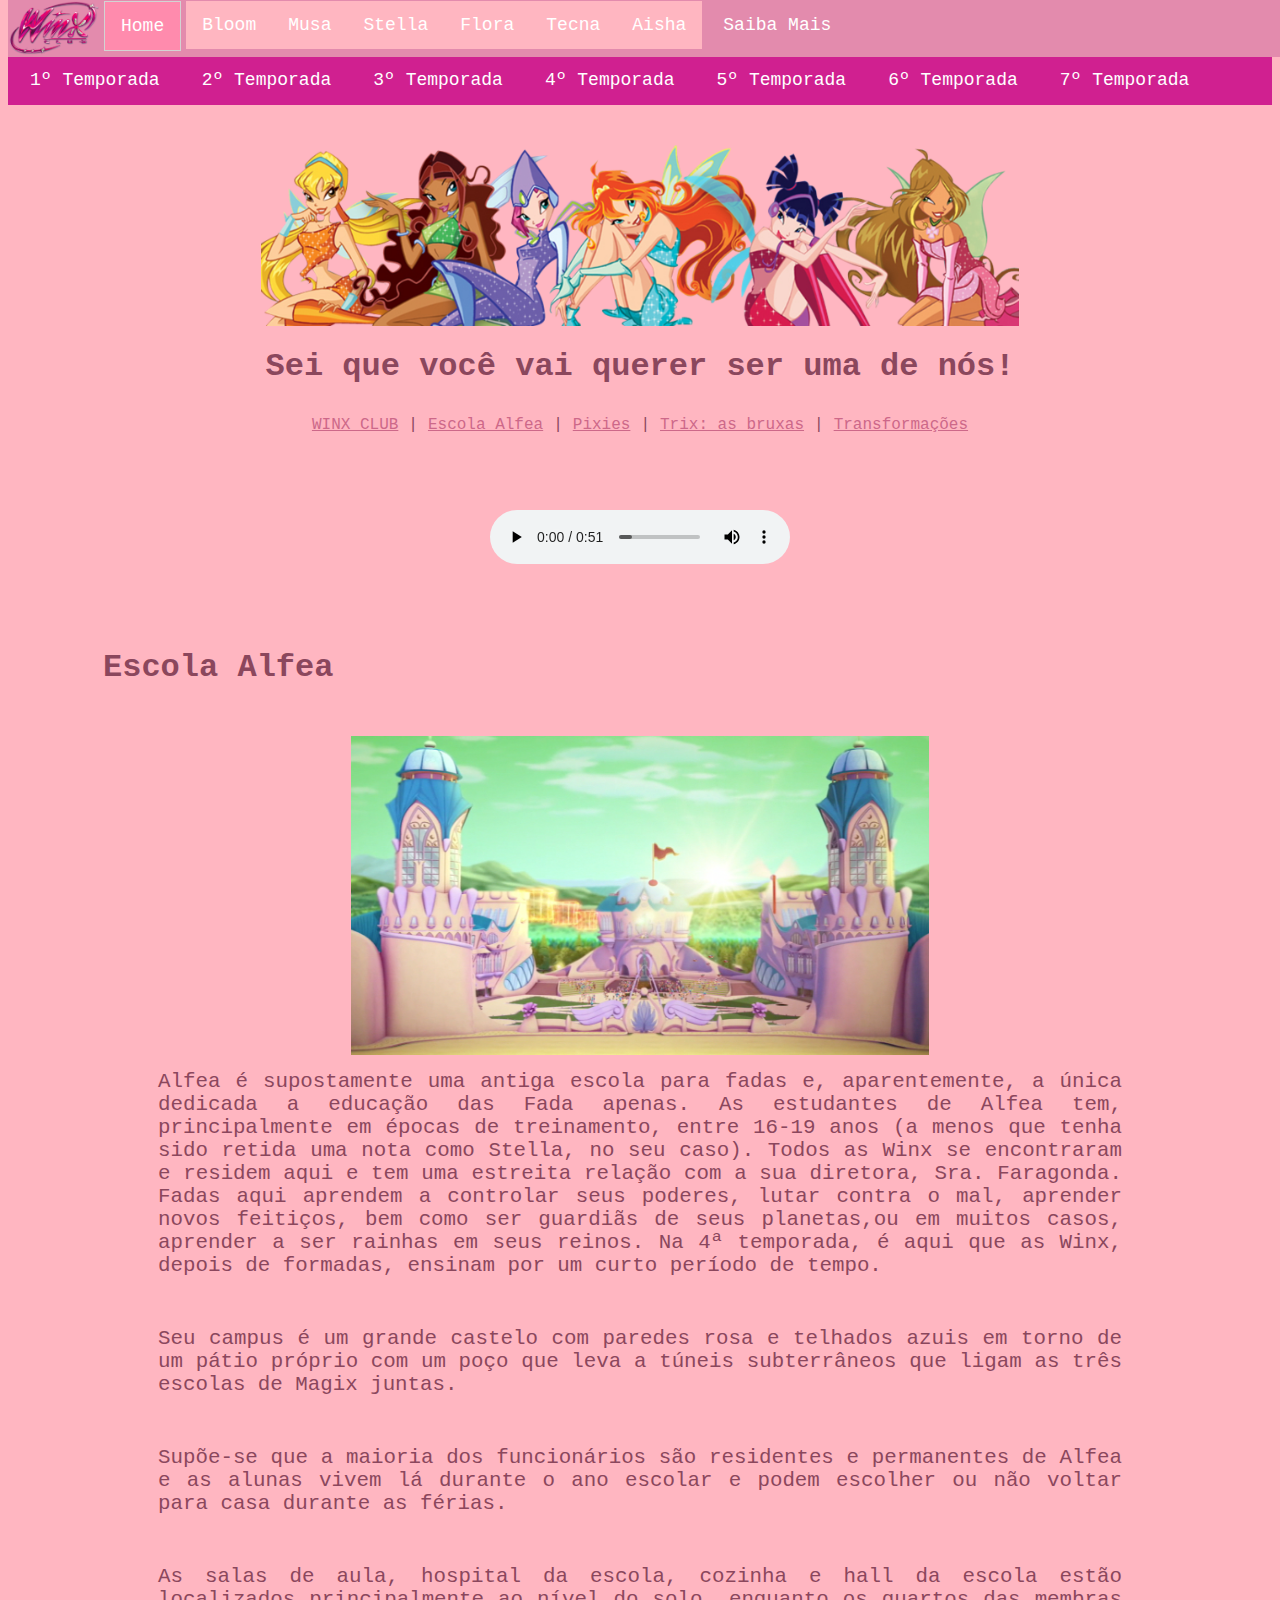
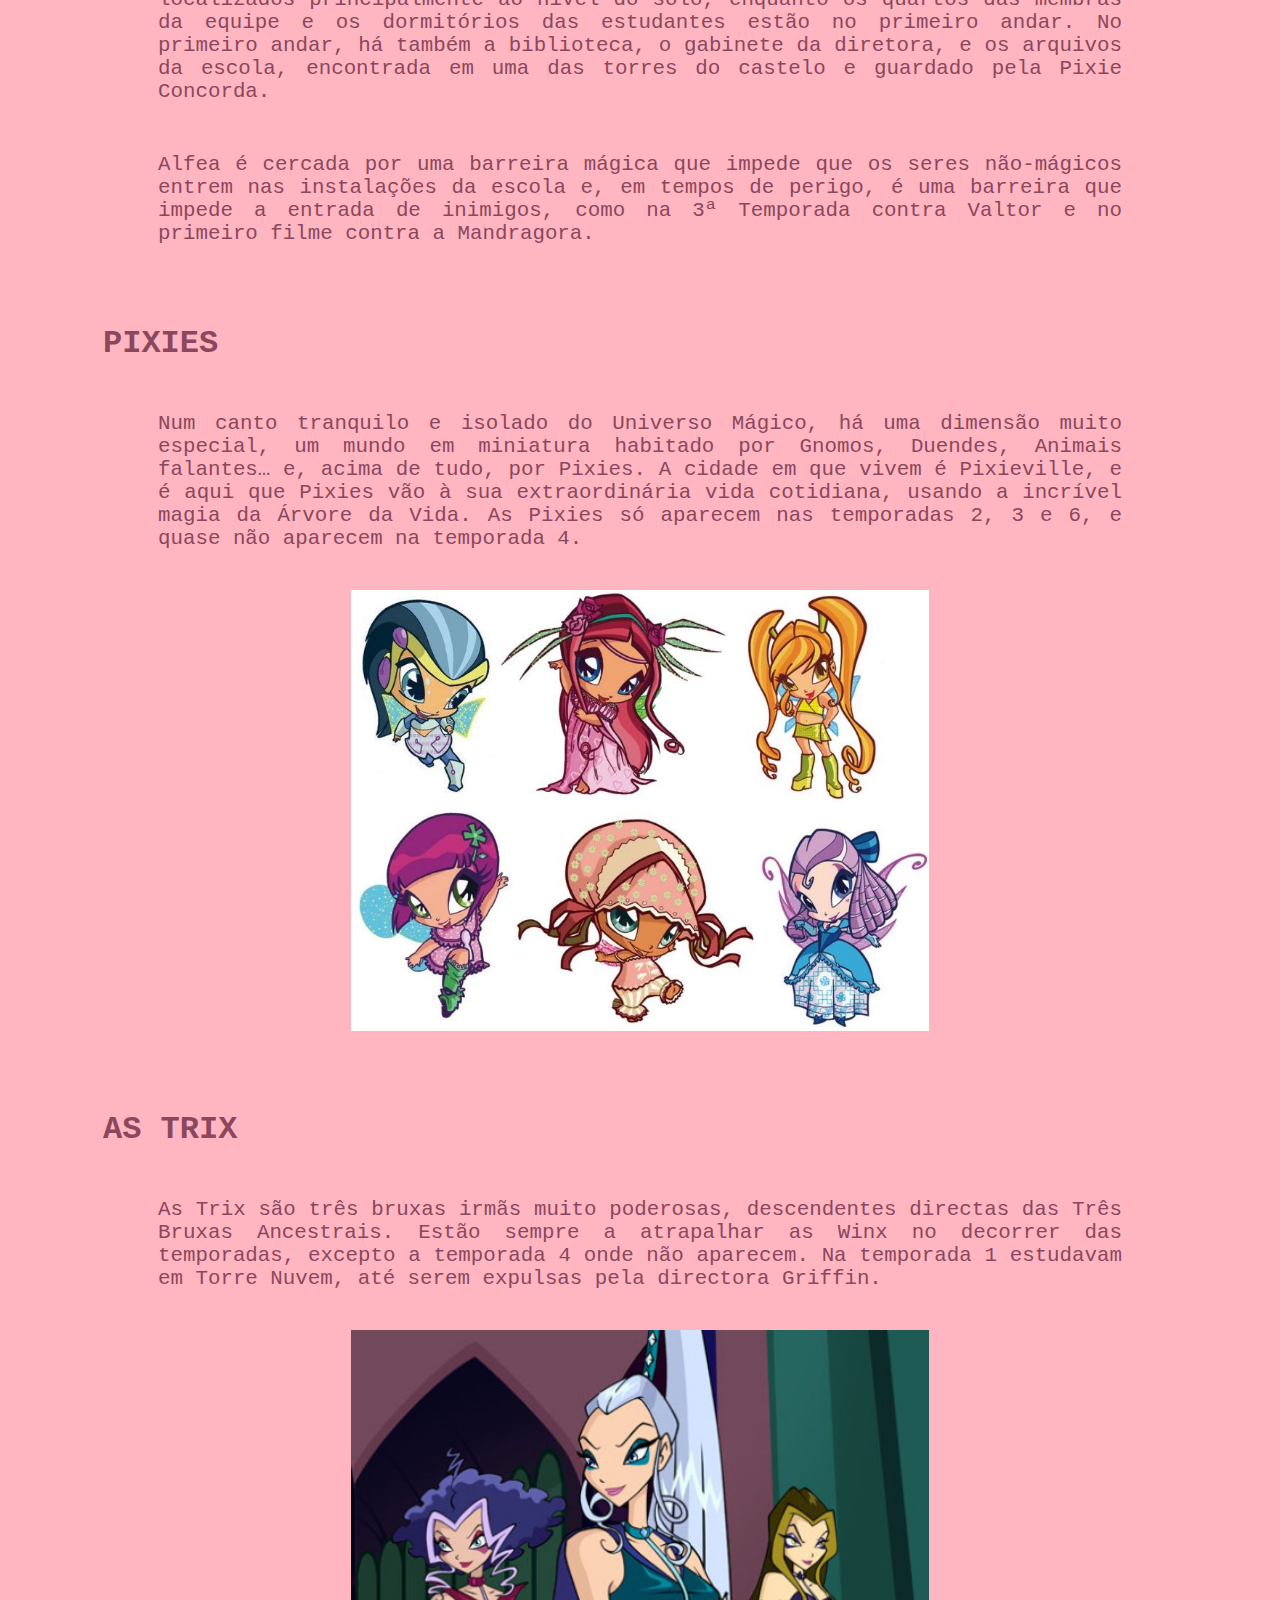
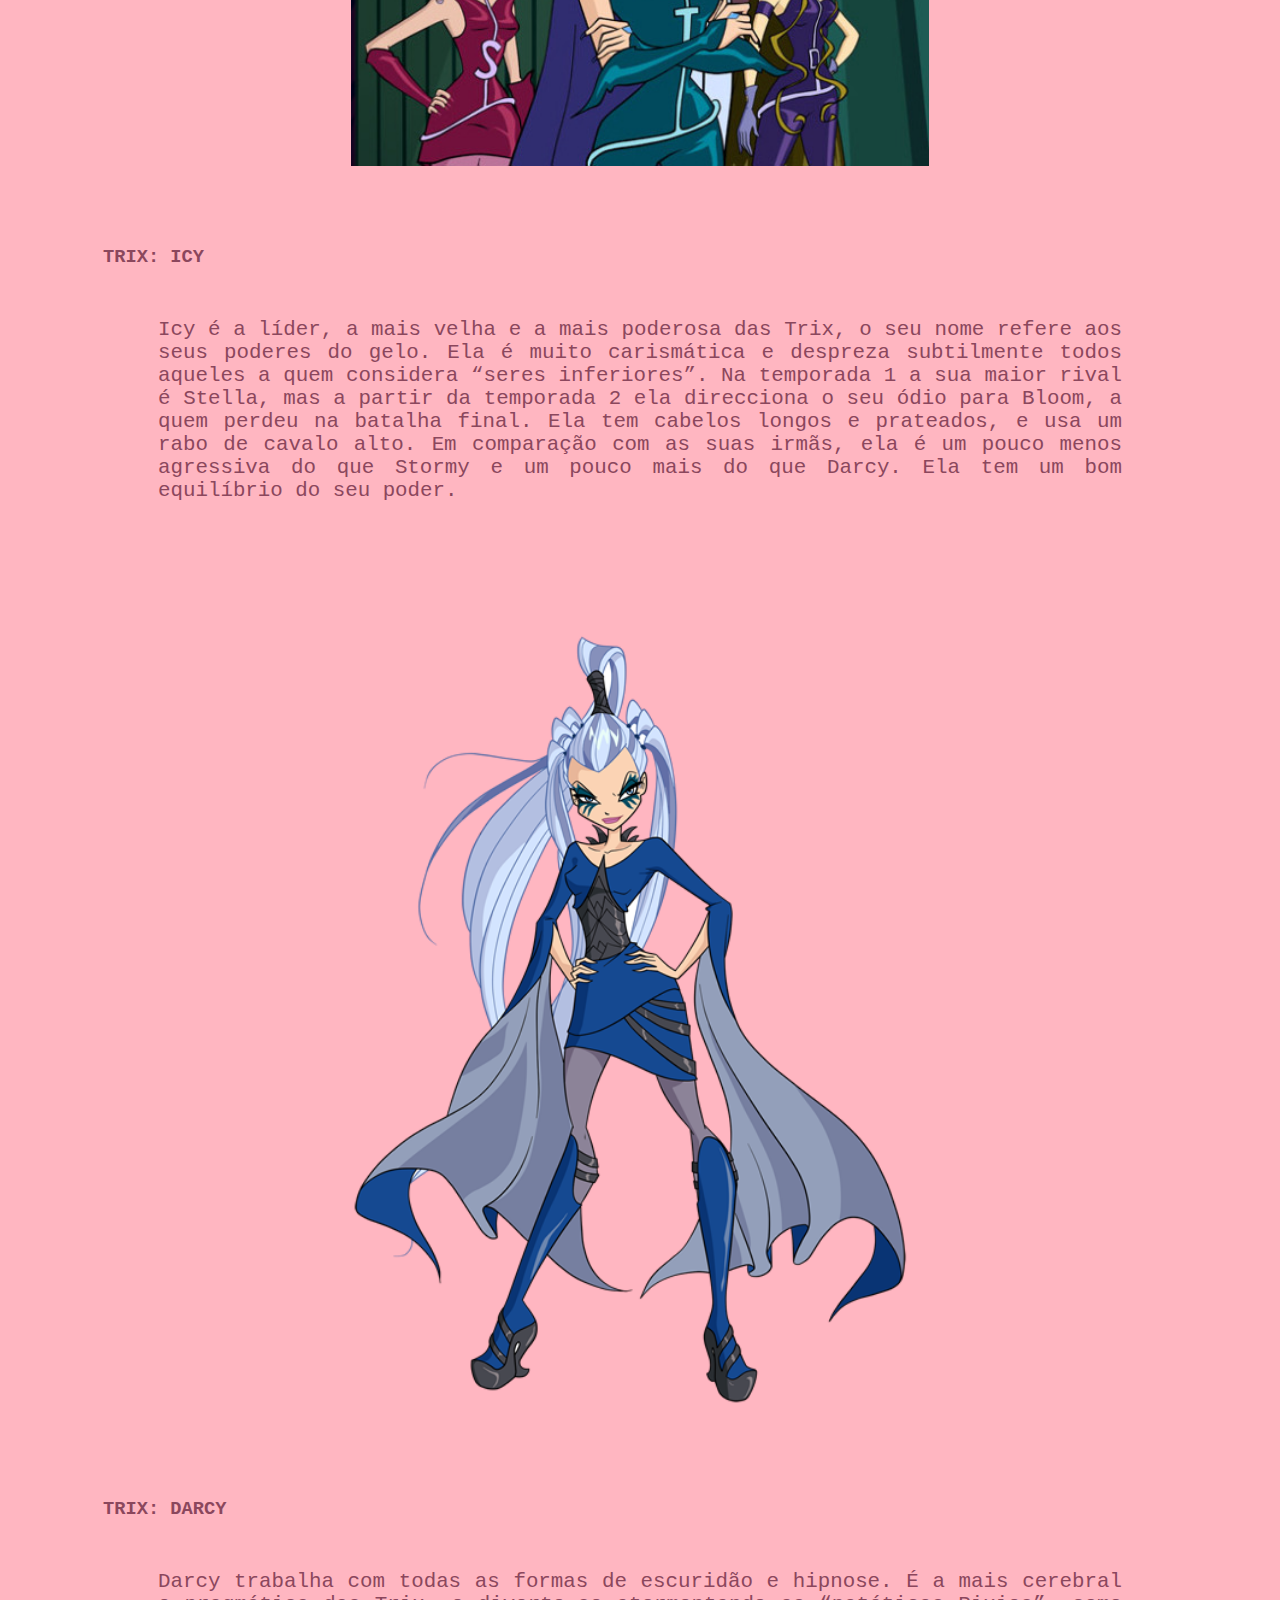
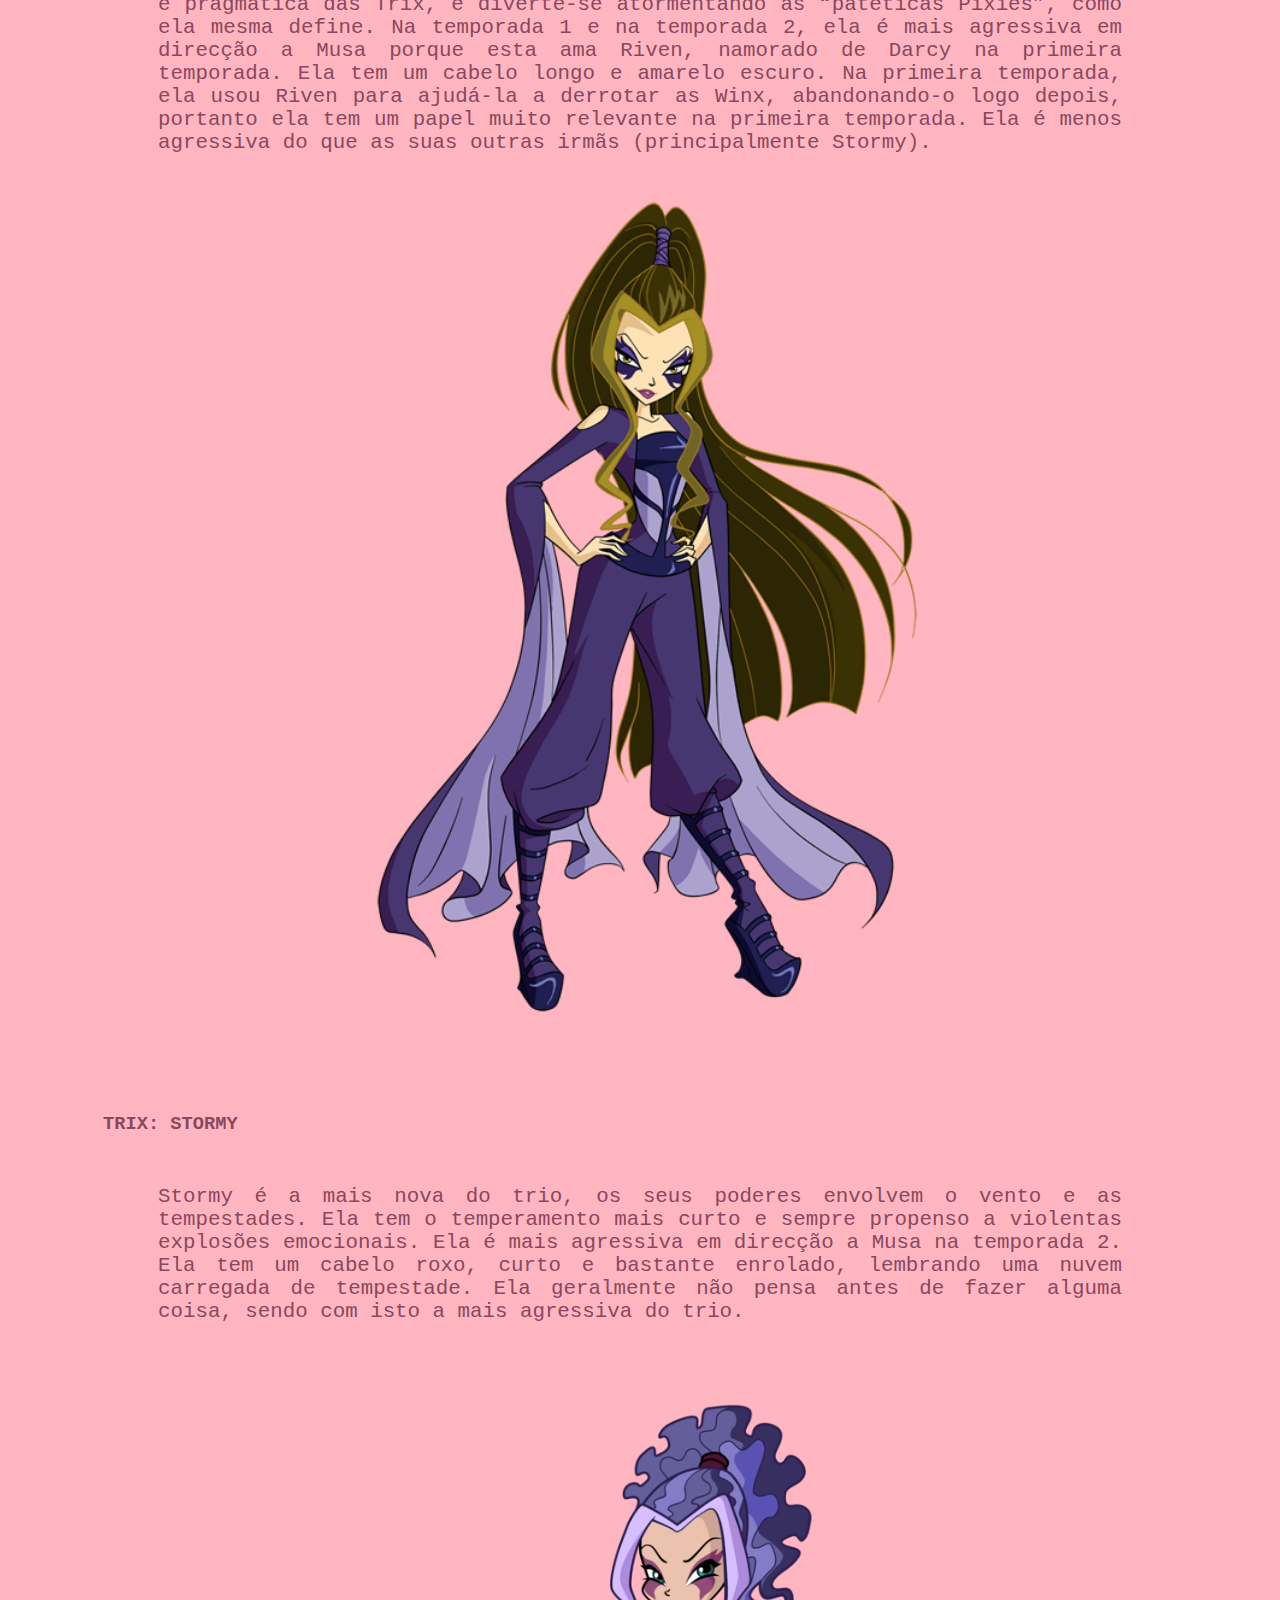
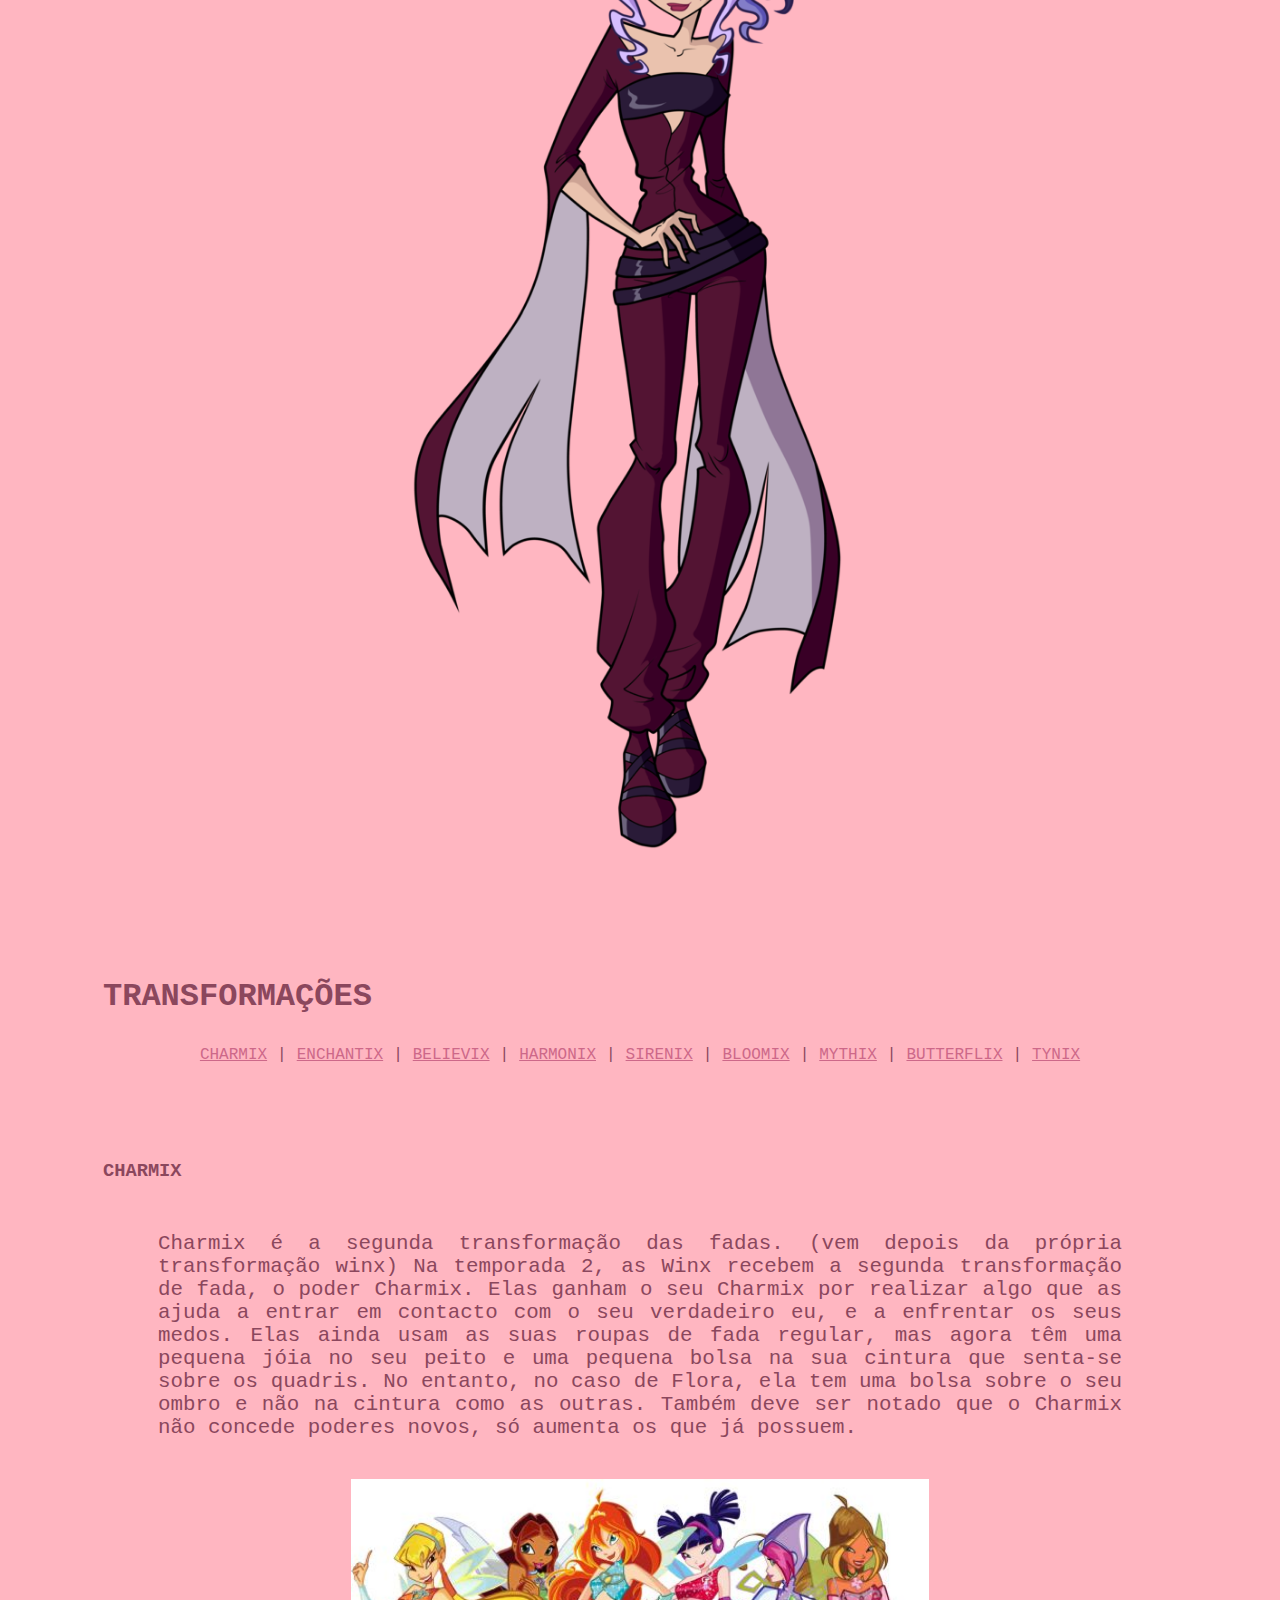
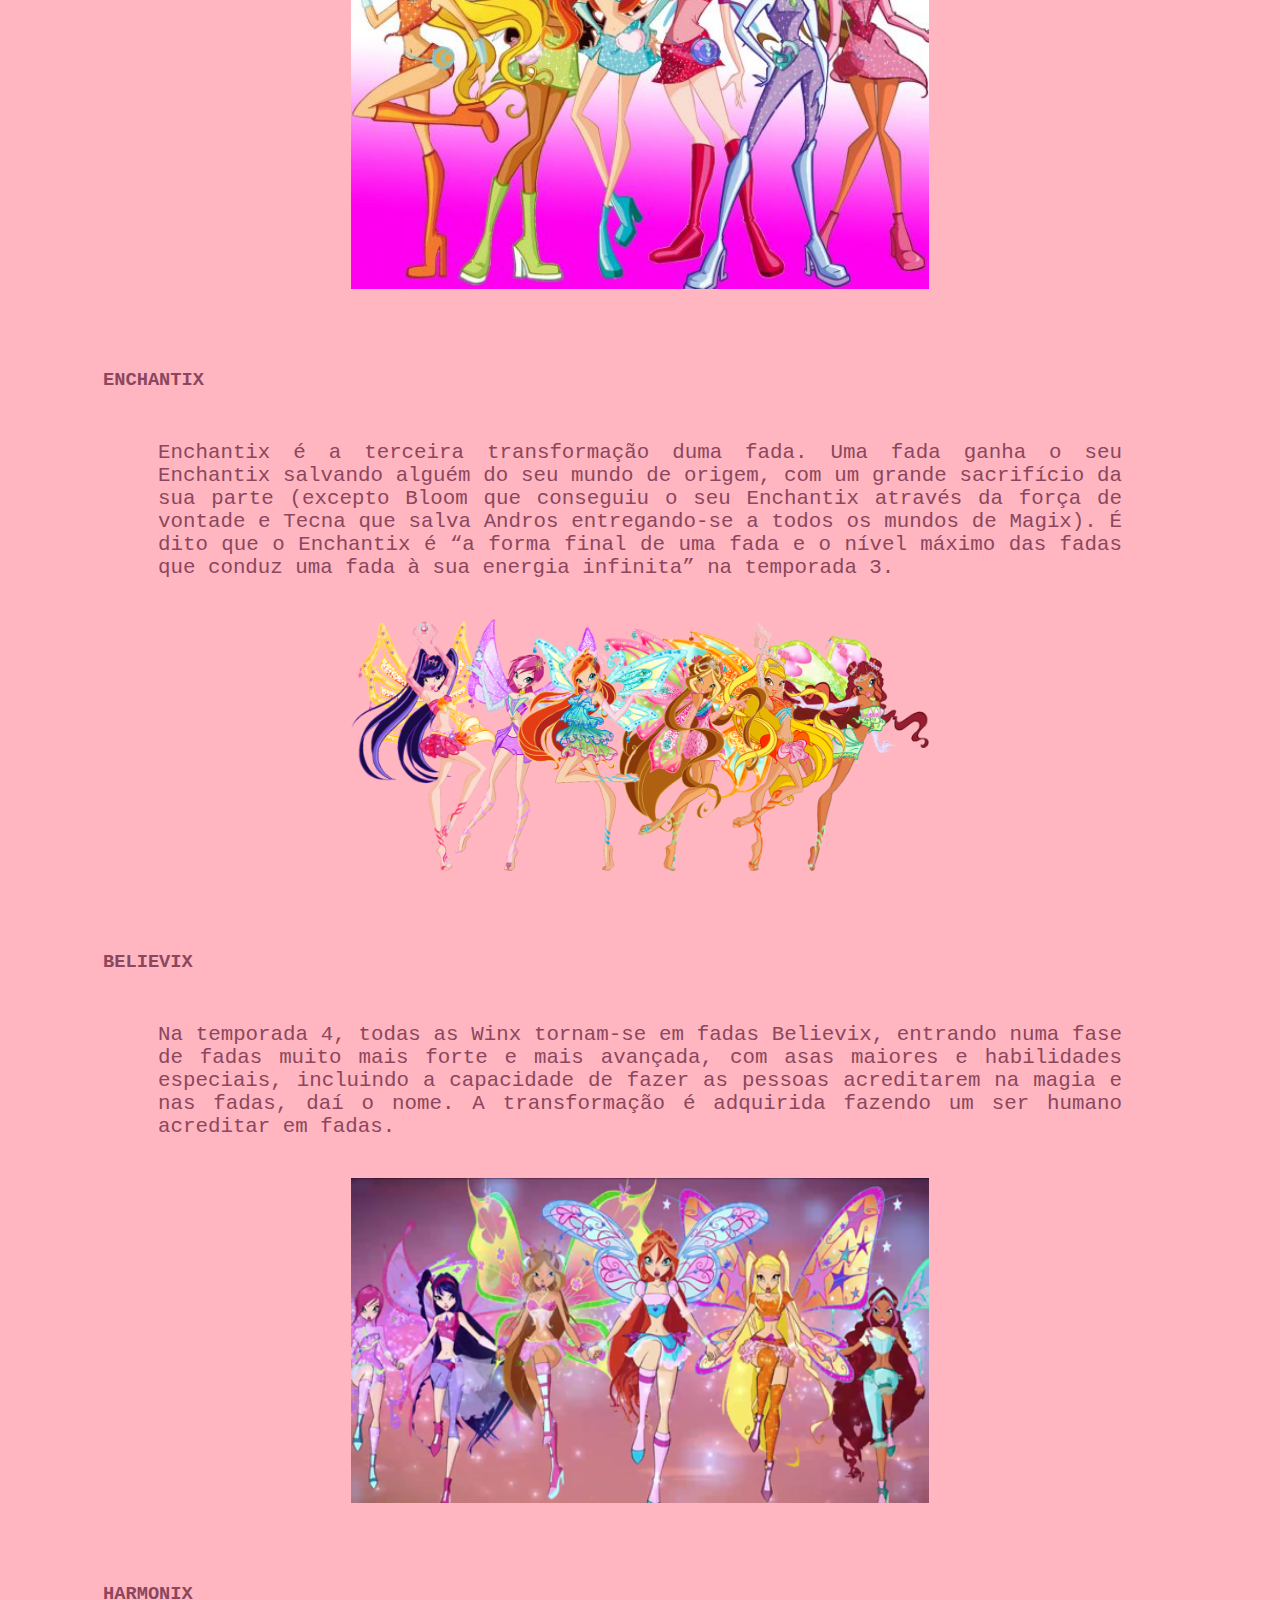
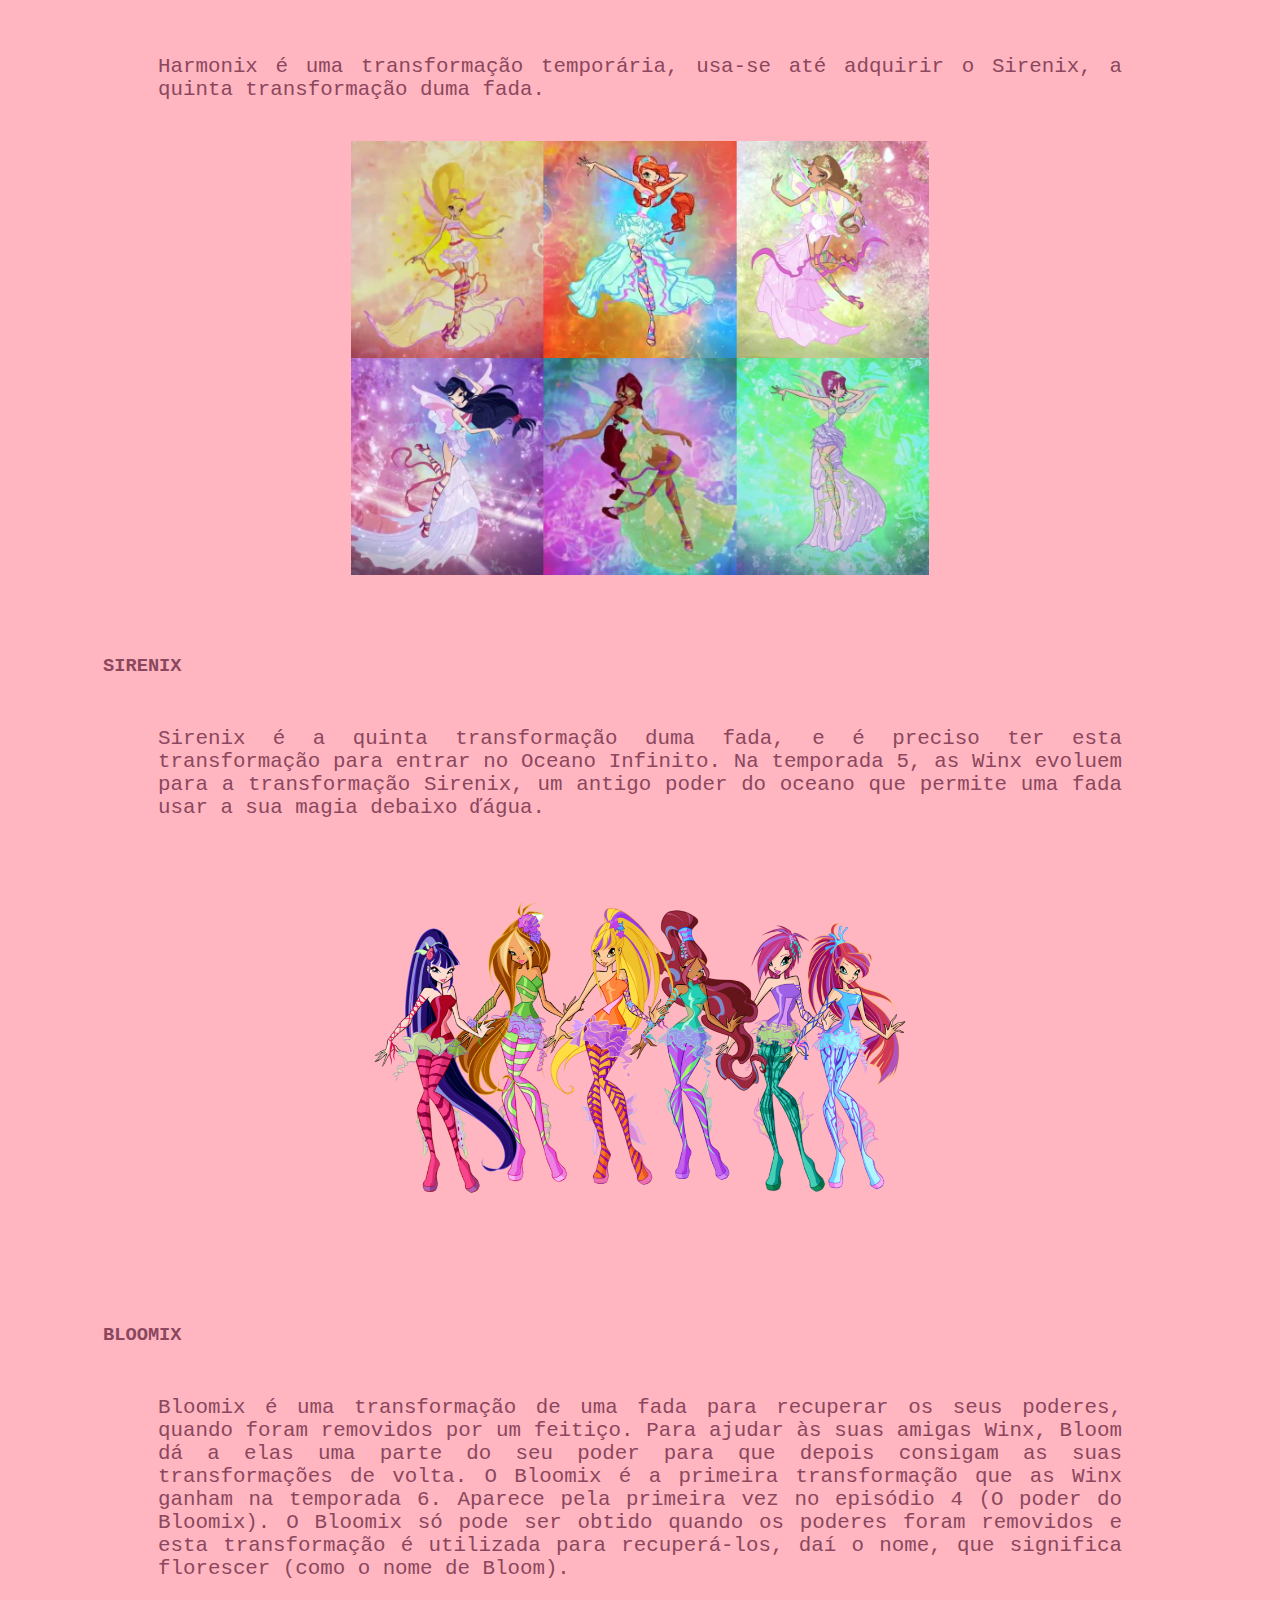
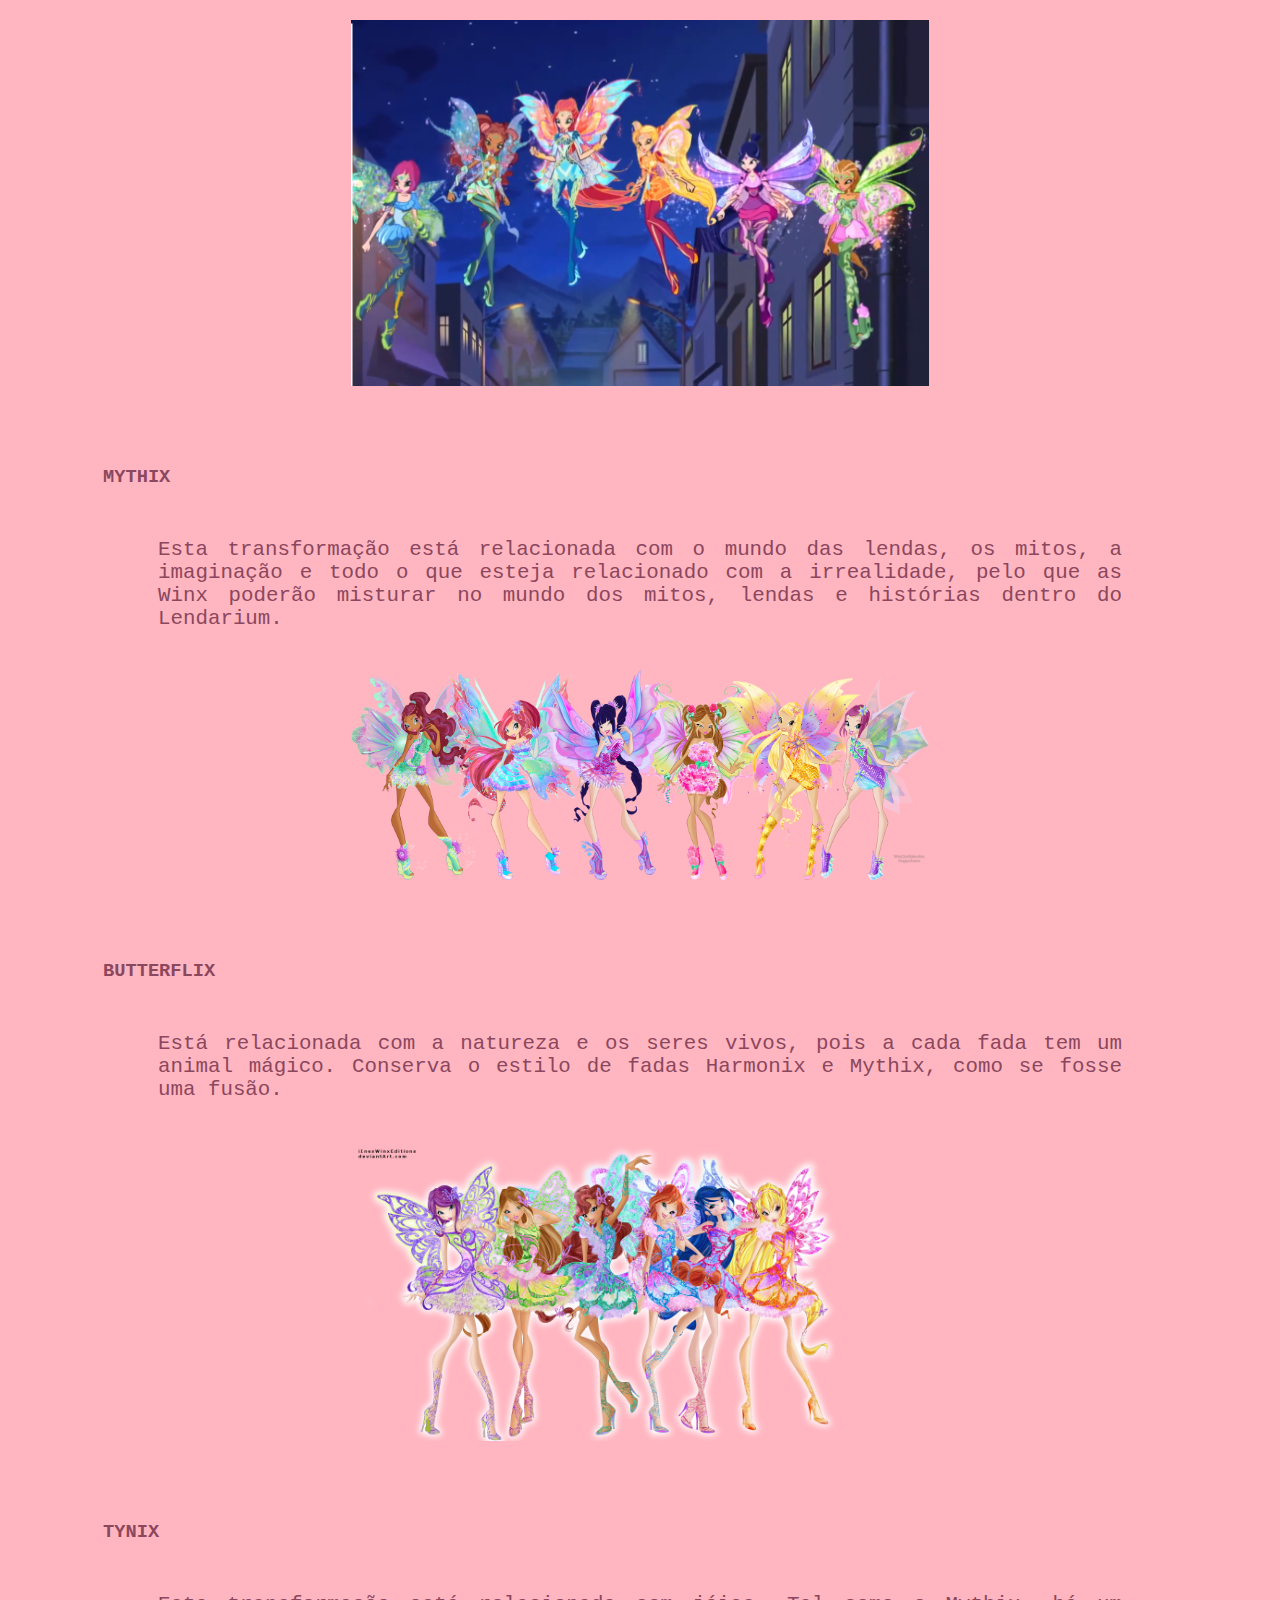
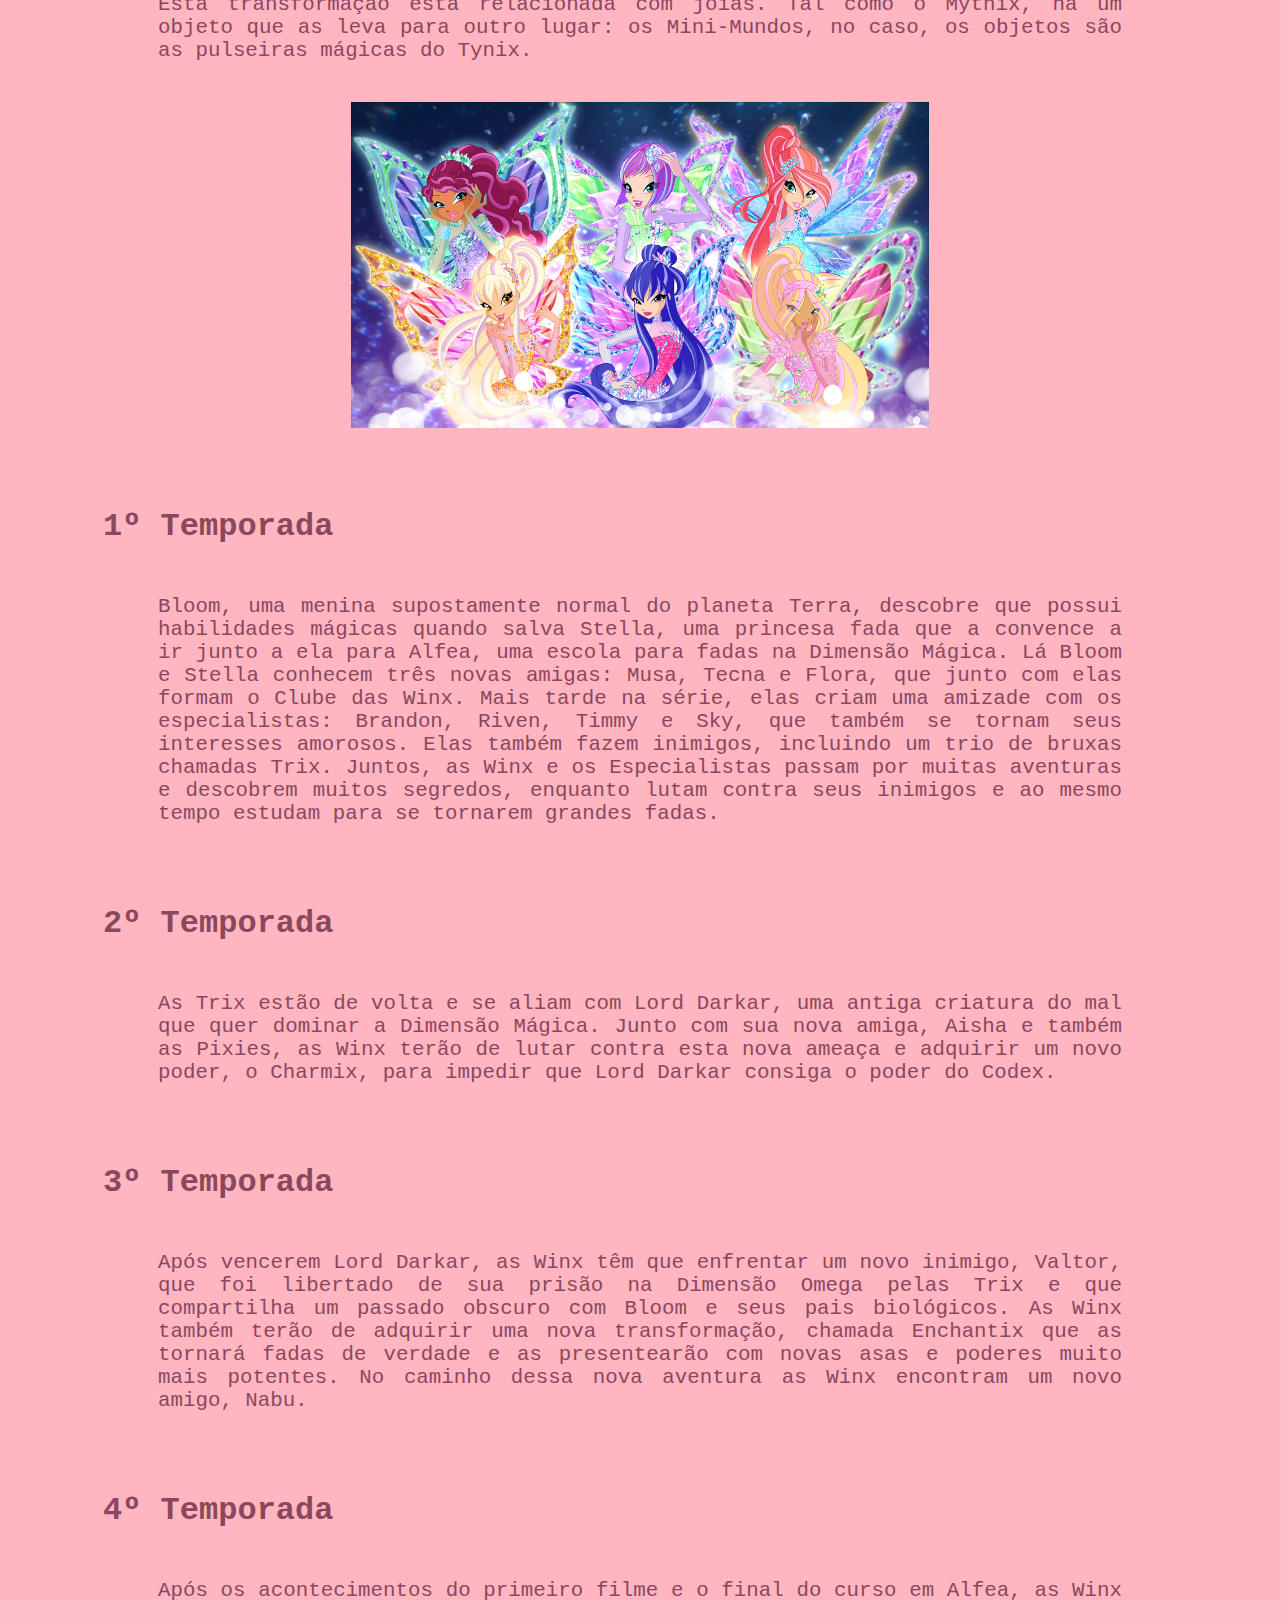
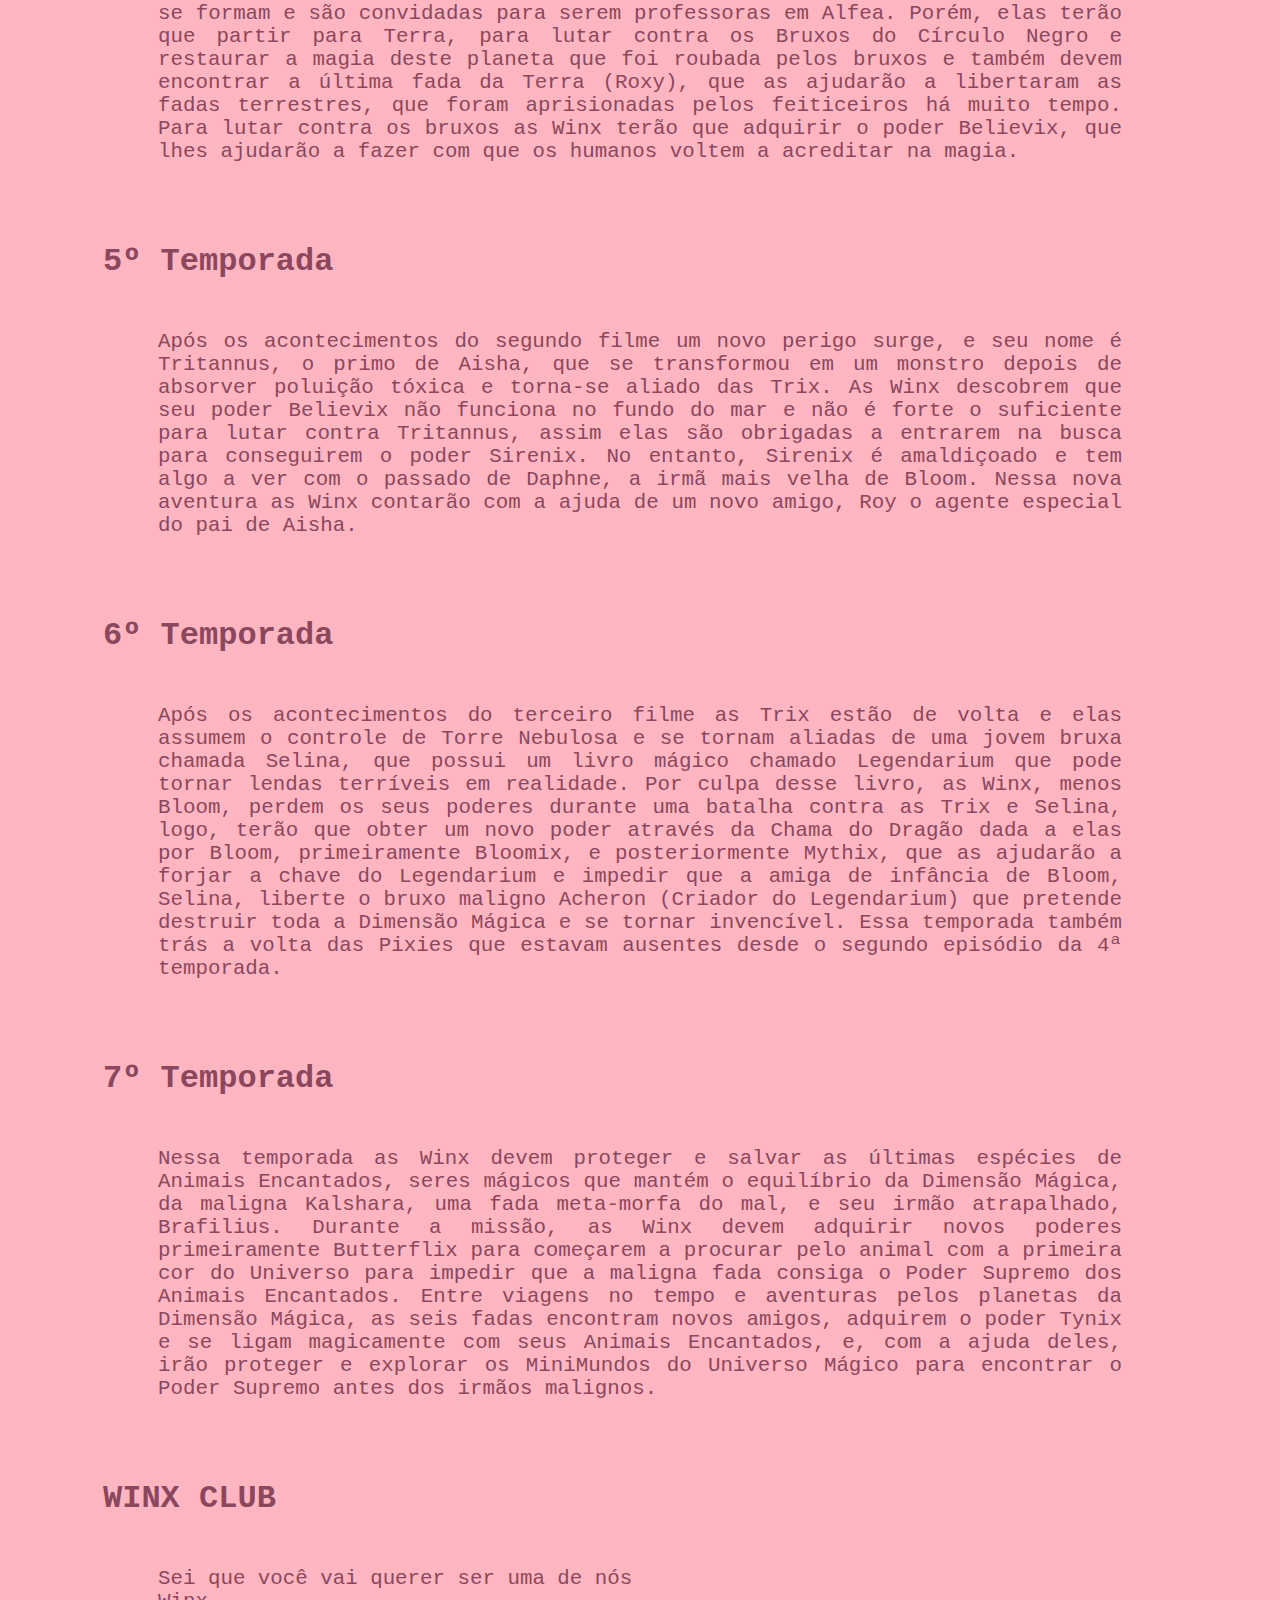
<file: index.html>
<!DOCTYPE html>

<html>

  <head>

    <title>Fã Page Winx</title>

    <meta charset="utf-8" />
    <meta name="viewport" content="width=device-width, initial-scale=1, shrink-to-fit=no">
    <meta name="keywords" content="Fanpage, win, intinfopweb20171, pweb,melhor web site" />
    <meta name="author" content="Izaquiel,Isaias,Rebeca,Deyvid,Mirelle" />
    <meta name="description" content="Fan page das winx">

    <script src="https://code.jquery.com/jquery-3.2.1.slim.min.js" integrity="sha384-KJ3o2DKtIkvYIK3UENzmM7KCkRr/rE9/Qpg6aAZGJwFDMVNA/GpGFF93hXpG5KkN" crossorigin="anonymous"></script>
    <script src="https://cdnjs.cloudflare.com/ajax/libs/popper.js/1.11.0/umd/popper.min.js" integrity="sha384-b/U6ypiBEHpOf/4+1nzFpr53nxSS+GLCkfwBdFNTxtclqqenISfwAzpKaMNFNmj4" crossorigin="anonymous"></script>
    <script src="https://maxcdn.bootstrapcdn.com/bootstrap/4.0.0-beta/js/bootstrap.min.js" integrity="sha384-h0AbiXch4ZDo7tp9hKZ4TsHbi047NrKGLO3SEJAg45jXxnGIfYzk4Si90RDIqNm1" crossorigin="anonymous"></script>
    <link rel="stylesheet" href="https://maxcdn.bootstrapcdn.com/bootstrap/4.0.0-beta/css/bootstrap.min.css" integrity="sha384-/Y6pD6FV/Vv2HJnA6t+vslU6fwYXjCFtcEpHbNJ0lyAFsXTsjBbfaDjzALeQsN6M" crossorigin="anonymous">
    <link href="css/app.css" rel="stylesheet" type="text/css" />


  </head>

  <body>

    <header>
      <ul>
        <li><img class="logo_navbar" src="img/winx_logo.png" /></li>

        <!-- A classe active é pra a barra indentificar que a página está nesse index, por exemplo, se
        o usuário estiver na home, a opção "home" vai ta diferente das outras, ENTÃO, coloque href="#" class="active"
        no <a> pertencente à sua página pra funcionar, e não esqueca de tirar o href="#" do HOME e botar
        href="index.html" no lugar.-->
        <li><a href="#" class="active">Home</a></li>

        <!-- Ponha o nome da sua fada "fada.html" e o nome de sua fada, E NAO ESQUECE DE COLOCAR
      class="active" e tirar do home-->
        <li><a href="bloom.html" class="fada">Bloom</a></li>
        <li><a href="musa.html" class="fada">Musa</a></li>
        <li><a href="stella.html" class="fada">Stella</a></li>
        <li><a href="flora.html" class="fada">Flora</a></li>
        <li><a href="tecna.html" class="fada">Tecna</a></li>
        <li><a href="aisha.html" class="fada">Aisha</a></li>
        <li><a href=formulario.html>Saiba Mais</a></li>

      </ul>

    </header>

    <main>
        <ul>
            <li>
                <a href="#secao1">1º Temporada</a>
            </li>
            <li>
                <a href="#secao2">2º Temporada</a>
            </li>
            <li>
                <a href="#secao3">3º Temporada</a>
            </li>
            <li>
                <a href="#secao4">4º Temporada</a>
            </li>
            <li>
                <a href="#secao5">5º Temporada </a>
            </li>
            <li>
                <a href="#secao6">6º Temporada</a>
            </li>
            <li>
                <a href="#secao7">7º Temporada</a>
            </li>
        </ul>


        <img class="winx" src="img/png_winx_club_by_fiesonie_d4n7yq4_by_bloom006-d64q9m2.png" alt="winx"/>
        <h1>Sei que você vai querer ser uma de nós!</h1>

        <aside>
        <dl>
            <dt><a href="#quem">WINX CLUB</a></dt>|
            <dt><a href="#alfea">Escola Alfea</a></dt>|
            <dt><a href="#pixies">Pixies</a></dt>|
            <dt><a href="#trixies">Trix: as bruxas</a></dt>|
            <dt><a href="#curiosidades">Transformações</a></dt>
        </dl>
    </aside>
    <audio controls>
            <source src="musicas/Winx Club - Transformação (mp3cut.net).mp3" type="audio/mpeg">
            Your browser does not support the audio element.
    </audio>

        <h1 id="alfea" class="home">Escola Alfea </h1>
        <p>
            <img class="winx" src="img/Alfea.png" alt="Alfea"/>
            Alfea é supostamente uma antiga escola para fadas e, aparentemente, a única dedicada  a educação das Fada apenas. As estudantes de Alfea tem, principalmente em épocas de treinamento, entre 16-19 anos (a menos que tenha sido retida uma nota como Stella, no seu caso). Todos as Winx se encontraram e residem aqui e tem uma estreita relação com a sua diretora, Sra. Faragonda. Fadas aqui aprendem a controlar seus poderes, lutar contra o mal, aprender novos feitiços, bem como ser guardiãs de seus planetas,ou em muitos casos, aprender a ser rainhas em seus reinos. Na 4ª temporada, é aqui que as Winx, depois de formadas, ensinam por um curto período de tempo.
        </p>
        <p>
Seu campus é um grande castelo com paredes rosa e telhados azuis em torno de um pátio próprio com um poço que leva a túneis subterrâneos que ligam as três escolas de Magix juntas.
        </p>
        
        <p>
Supõe-se que a maioria dos funcionários são residentes e permanentes de Alfea e as alunas vivem lá durante o ano escolar e podem escolher ou não voltar para casa durante as férias.
        </p>
        <p>
As salas de aula, hospital da escola, cozinha e hall da escola estão localizados principalmente ao nível do solo, enquanto os quartos das membras da equipe e os dormitórios das estudantes estão no primeiro andar. No primeiro andar, há também a biblioteca, o gabinete da diretora, e os arquivos da escola, encontrada em uma das torres do castelo e guardado pela Pixie Concorda.
        </p>
        <p>
Alfea é cercada por uma barreira mágica que impede que os seres não-mágicos entrem nas instalações da escola e, em tempos de perigo, é uma barreira que impede a entrada de inimigos, como na 3ª Temporada contra Valtor e no primeiro filme contra a Mandragora.
        </p>
        <h1 id="pixies" class="home">PIXIES</h1>
        <p>
            Num canto tranquilo e isolado do Universo Mágico, há uma dimensão muito especial, um mundo em miniatura habitado por Gnomos, Duendes, Animais falantes… e, acima de tudo, por Pixies.

A cidade em que vivem é Pixieville, e é aqui que Pixies vão à sua extraordinária vida cotidiana, usando a incrível magia da Árvore da Vida.

As Pixies só aparecem nas temporadas 2, 3 e 6, e quase não aparecem na temporada 4.
            <img class="winx" src="img/pixies.jpg"/> 
            
        </p>

        <h1 id="trixies" class="home">AS TRIX</h1>
        <p>
            As Trix são três bruxas irmãs muito poderosas, descendentes directas das Três Bruxas Ancestrais. Estão sempre a atrapalhar as Winx no decorrer das temporadas, excepto a temporada 4 onde não aparecem. Na temporada 1 estudavam em Torre Nuvem, até serem expulsas pela directora Griffin.
            <img class="winx" src="img/trix1.jpg"/>
        </p>
        <h3 class="home">TRIX: ICY </h3>
        <p>
          Icy é a líder, a mais velha e a mais poderosa das Trix, o seu nome refere aos seus poderes do gelo. Ela é muito carismática e despreza subtilmente todos aqueles a quem considera “seres inferiores”. Na temporada 1 a sua maior rival é Stella, mas a partir da temporada 2 ela direcciona o seu ódio para Bloom, a quem perdeu na batalha final. Ela tem cabelos longos e prateados, e usa um rabo de cavalo alto. Em comparação com as suas irmãs, ela é um pouco menos agressiva do que Stormy e um pouco mais do que Darcy. Ela tem um bom equilíbrio do seu poder.
            <img class="winx" src="img/icy.png"/>
        </p>
        <h3 class="home">TRIX: DARCY </h3>
        <p>
          Darcy trabalha com todas as formas de escuridão e hipnose. É a mais cerebral e pragmática das Trix, e diverte-se atormentando as “patéticas Pixies”, como ela mesma define. Na temporada 1 e na temporada 2, ela é mais agressiva em direcção a Musa porque esta ama Riven, namorado de Darcy na primeira temporada. Ela tem um cabelo longo e amarelo escuro. Na primeira temporada, ela usou Riven para ajudá-la a derrotar as Winx, abandonando-o logo depois, portanto ela tem um papel muito relevante na primeira temporada. Ela é menos agressiva do que as suas outras irmãs (principalmente Stormy).
            <img class="winx" src="img/darcy.png"/>
        </p>
           <h3 class="home">TRIX: STORMY </h3>
        <p>
          Stormy é a mais nova do trio, os seus poderes envolvem o vento e as tempestades. Ela tem o temperamento mais curto e sempre propenso a violentas explosões emocionais. Ela é mais agressiva em direcção a Musa na temporada 2. Ela tem um cabelo roxo, curto e bastante enrolado, lembrando uma nuvem carregada de tempestade. Ela geralmente não pensa antes de fazer alguma coisa, sendo com isto a mais agressiva do trio.
            <img class="winx" src="img/stormy.png"/>
        </p>


        <h1 id="curiosidades" class="home">TRANSFORMAÇÕES</h1>    
        <dl>
            <dt><a href="#charmix" class="linkmain">CHARMIX</a></dt>|
            <dt><a href="#enchantix" class="linkmain">ENCHANTIX</a></dt>|
            <dt><a href="#believix" class="linkmain">BELIEVIX</a></dt>|
            <dt><a href="#harmonix" class="linkmain">HARMONIX</a></dt>|
            <dt><a href="#sirenix" class="linkmain">SIRENIX</a></dt>|
            <dt><a href="#bloomix" class="linkmain">BLOOMIX</a></dt>|
            <dt><a href="#mythix" class="linkmain">MYTHIX</a></dt>|
            <dt><a href="#butterflix" class="linkmain">BUTTERFLIX</a></dt>|
            <dt><a href="#tynix" class="linkmain">TYNIX</a></dt>
        </dl>        
        <h3 id="charmix" class="home">CHARMIX</h3>
        <p>
                  Charmix é a segunda transformação das fadas. (vem depois da própria transformação winx)

Na temporada 2, as Winx recebem a segunda transformação de fada, o poder Charmix. Elas ganham o seu Charmix por realizar algo que as ajuda a entrar em contacto com o seu verdadeiro eu, e a enfrentar os seus medos. Elas ainda usam as suas roupas de fada regular, mas agora têm uma pequena jóia no seu peito e uma pequena bolsa na sua cintura que senta-se sobre os quadris. No entanto, no caso de Flora, ela tem uma bolsa sobre o seu ombro e não na cintura como as outras. Também deve ser notado que o Charmix não concede poderes novos, só aumenta os que já possuem. 
            <img class="winx" src="img/charmix.jpg" alt="winx"/>
        </p>
         <h3 id="enchantix" class="home">ENCHANTIX</h3>
        <p>
         Enchantix é a terceira transformação duma fada.
         Uma fada ganha o seu Enchantix salvando alguém do seu mundo de origem, com um grande sacrifício da sua parte (excepto Bloom que conseguiu o seu Enchantix através da força de vontade e Tecna que salva Andros entregando-se a todos os mundos de Magix). É dito que o Enchantix é “a forma final de uma fada e o nível máximo das fadas que conduz uma fada à sua energia infinita” na temporada 3.
            <img class="winx" src="img/enchantix.png" alt="winx"/>
        </p>
         <h3 id="believix" class="home">BELIEVIX</h3>
        <p>
          Na temporada 4, todas as Winx tornam-se em fadas Believix, entrando numa fase de fadas muito mais forte e mais avançada, com asas maiores e habilidades especiais, incluindo a capacidade de fazer as pessoas acreditarem na magia e nas fadas, daí o nome.  A transformação é adquirida fazendo um ser humano acreditar em fadas.  
            <img class="winx" src="img/believix.png" alt="winx"/>
        </p>
         <h3 id="harmonix" class="home">HARMONIX</h3>
        <p>
          Harmonix é uma transformação temporária, usa-se até adquirir o Sirenix, a quinta transformação duma fada. 
            <img class="winx" src="img/harmonix.png" alt="winx"/>
        </p>
         <h3 id="sirenix" class="home">SIRENIX</h3>
        <p>
           Sirenix é a quinta transformação duma fada, e é preciso ter esta transformação para entrar no Oceano Infinito.

Na temporada 5, as Winx evoluem para a transformação Sirenix, um antigo poder do oceano que permite uma fada usar a sua magia debaixo ďágua. 
            <img class="winx" src="img/sirenix.png" alt="winx"/>
        </p>
         <h3 id="bloomix" class="home">BLOOMIX</h3>
        <p>
          Bloomix é uma transformação de uma fada para recuperar os seus poderes, quando foram removidos por um feitiço. Para ajudar às suas amigas Winx, Bloom dá a elas uma parte do seu poder para que depois consigam as suas transformações de volta.

O Bloomix é a primeira transformação que as Winx ganham na temporada 6. Aparece pela primeira vez no episódio 4 (O poder do Bloomix). 

O Bloomix só pode ser obtido quando os poderes foram removidos e esta transformação é utilizada para recuperá-los, daí o nome, que significa florescer (como o nome de Bloom).   
            <img class="winx" src="img/bloomix.png" alt="winx"/>
        </p>
         <h3 id="mythix" class="home">MYTHIX</h3>
        <p>
          Esta transformação está relacionada com o mundo das lendas, os mitos, a imaginação e todo o que esteja relacionado com a irrealidade, pelo que as Winx poderão misturar no mundo dos mitos, lendas e histórias dentro do Lendarium. 
            <img class="winx" src="img/mythix.png" alt="winx"/>
        </p>
         <h3 id="butterflix" class="home">BUTTERFLIX</h3>
        <p>
          Está relacionada com a natureza e os seres vivos, pois a cada fada tem um animal mágico. Conserva o estilo de fadas Harmonix e Mythix, como se fosse uma fusão.  
            <img class="winx" src="img/butterflix.jpg" alt="winx"/>
        </p>
         <h3 id="tynix" class="home">TYNIX</h3>
        <p>
          Esta transformação está relacionada com jóias. Tal como o Mythix, há um objeto que as leva para outro lugar: os Mini-Mundos, no caso, os objetos são as pulseiras mágicas do Tynix.
            <img class="winx" src="img/tynix.png" alt="winx"/>
        </p>
        

        <h1 id="secao1" class="home">1º Temporada</h1>
           <p>
              Bloom, uma menina supostamente normal do planeta Terra, descobre que possui habilidades mágicas quando salva Stella, uma princesa fada que a convence a ir junto a ela para Alfea, uma escola para fadas na Dimensão Mágica. Lá Bloom e Stella conhecem três novas amigas: Musa, Tecna e Flora, que junto com elas formam o Clube das Winx. Mais tarde na série, elas criam uma amizade com os especialistas: Brandon, Riven, Timmy e Sky, que também se tornam seus interesses amorosos. Elas também fazem inimigos, incluindo um trio de bruxas chamadas Trix. Juntos, as Winx e os Especialistas passam por muitas aventuras e descobrem muitos segredos, enquanto lutam contra seus inimigos e ao mesmo tempo estudam para se tornarem grandes fadas.
           </p>
        <h1 id="secao2" class="home">2º Temporada</h1>
           <p>
              As Trix estão de volta e se aliam com Lord Darkar, uma antiga criatura do mal que quer dominar a Dimensão Mágica. Junto com sua nova amiga, Aisha e também as Pixies, as Winx terão de lutar contra esta nova ameaça e adquirir um novo poder, o Charmix, para impedir que Lord Darkar consiga o poder do Codex.
           </p>
        <h1 id="secao3" class="home">3º Temporada</h1>
           <p>
            Após vencerem Lord Darkar, as Winx têm que enfrentar um novo inimigo, Valtor, que foi libertado de sua prisão na Dimensão Omega pelas Trix e que compartilha um passado obscuro com Bloom e seus pais biológicos. As Winx também terão de adquirir uma nova transformação, chamada Enchantix que as tornará fadas de verdade e as presentearão com novas asas e poderes muito mais potentes. No caminho dessa nova aventura as Winx encontram um novo amigo, Nabu.
           </p>
        <h1 id="secao4" class="home">4º Temporada</h1>
           <p>
             Após os acontecimentos do primeiro filme e o final do curso em Alfea, as Winx se formam e são convidadas para serem professoras em Alfea. Porém, elas terão que partir para Terra, para lutar contra os Bruxos do Círculo Negro e restaurar a magia deste planeta que foi roubada pelos bruxos e também devem encontrar a última fada da Terra (Roxy), que as ajudarão a libertaram as fadas terrestres, que foram aprisionadas pelos feiticeiros há muito tempo. Para lutar contra os bruxos as Winx terão que adquirir o poder Believix, que lhes ajudarão a fazer com que os humanos voltem a acreditar na magia.
           </p>
        <h1 id="secao5" class="home">5º Temporada</h1>
           <p>
             Após os acontecimentos do segundo filme um novo perigo surge, e seu nome é Tritannus, o primo de Aisha, que se transformou em um monstro depois de absorver poluição tóxica e torna-se aliado das Trix. As Winx descobrem que seu poder Believix não funciona no fundo do mar e não é forte o suficiente para lutar contra Tritannus, assim elas são obrigadas a entrarem na busca para conseguirem o poder Sirenix. No entanto, Sirenix é amaldiçoado e tem algo a ver com o passado de Daphne, a irmã mais velha de Bloom. Nessa nova aventura as Winx contarão com a ajuda de um novo amigo, Roy o agente especial do pai de Aisha.
           </p>
        <h1 id="secao6" class="home">6º Temporada</h1>
           <p>
             Após os acontecimentos do terceiro filme as Trix estão de volta e elas assumem o controle de Torre Nebulosa e se tornam aliadas de uma jovem bruxa chamada Selina, que possui um livro mágico chamado Legendarium que pode tornar lendas terríveis em realidade. Por culpa desse livro, as Winx, menos Bloom, perdem os seus poderes durante uma batalha contra as Trix e Selina, logo, terão que obter um novo poder através da Chama do Dragão dada a elas por Bloom, primeiramente Bloomix, e posteriormente Mythix, que as ajudarão a forjar a chave do Legendarium e impedir que a amiga de infância de Bloom, Selina, liberte o bruxo maligno Acheron (Criador do Legendarium) que pretende destruir toda a Dimensão Mágica e se tornar invencível. Essa temporada também trás a volta das Pixies que estavam ausentes desde o segundo episódio da 4ª temporada.
           </p>
        <h1 id="secao7" class="home">7º Temporada</h1>
           <p>
            Nessa temporada as Winx devem proteger e salvar as últimas espécies de Animais Encantados, seres mágicos que mantém o equilíbrio da Dimensão Mágica, da maligna Kalshara, uma fada meta-morfa do mal, e seu irmão atrapalhado, Brafilius. Durante a missão, as Winx devem adquirir novos poderes primeiramente Butterflix para começarem a procurar pelo animal com a primeira cor do Universo para impedir que a maligna fada consiga o Poder Supremo dos Animais Encantados. Entre viagens no tempo e aventuras pelos planetas da Dimensão Mágica, as seis fadas encontram novos amigos, adquirem o poder Tynix e se ligam magicamente com seus Animais Encantados, e, com a ajuda deles, irão proteger e explorar os MiniMundos do Universo Mágico para encontrar o Poder Supremo antes dos irmãos malignos.
           </p>
        <h1 id="quem" class="home">WINX CLUB </h1>
        <p>
            Sei que você vai querer ser uma de nós <br/>

Winx<br/>
Quando damos nossas mãos<br/>
Nos tornamos poderosas<br/>
Porque juntas somos invencíveis<br/>

Winx<br/>
É tão bom poder sorrir<br/>
E o mundo iluminar<br/>
Venha se juntar à nós voando<br/>

sei que você vai querer ser uma de nós<br/>

Com o nosso raio o céu incendeia<br/>
Dando início a uma aventura estelar<br/>
E numa nuvem a mente vagueia<br/>
Colore a minha vida com tudo o que imagino<br/>

Vou voar bem alto!<br/>

Winx<br/>
Quando damos nossas mãos<br/>
Nos tornamos poderosas<br/>
Porque juntas somos invencíveis<br/>

Winx<br/>
Novidade igual não há<br/>
Companheiras pra valer<br/>
Venha se juntar à nós voando<br/>

Winx<br/>
Fantásticas Winx<br/>
Elas podem voar<br/>
Winx<br/>
O raio mais poderoso tem a marca das Winx!<br/>
        </p>
        <audio controls>
            <source src="musicas/O%20Clube%20das%20Winx%20(abertura)%20-%20Letra%20-%20Winx%20Club%20(Brazilian%20Version).mp3" type="audio/mpeg">
            Your browser does not support the audio element.
        </audio>
    </main>

    <footer>
        <img class="logo" src="img/winx_logo.png" alt="winx_logo"/>
        <dl>
            <dt>Deyvid Pequeno</dt>|
            <dt>Mirelle Dias</dt>|
            <dt>Isaías Martins</dt>|
            <dt>Izaquiel Luiz</dt>|
            <dt>Rebeca Farias</dt>
        </dl>
    </footer>


  </body>


</html>
</file>
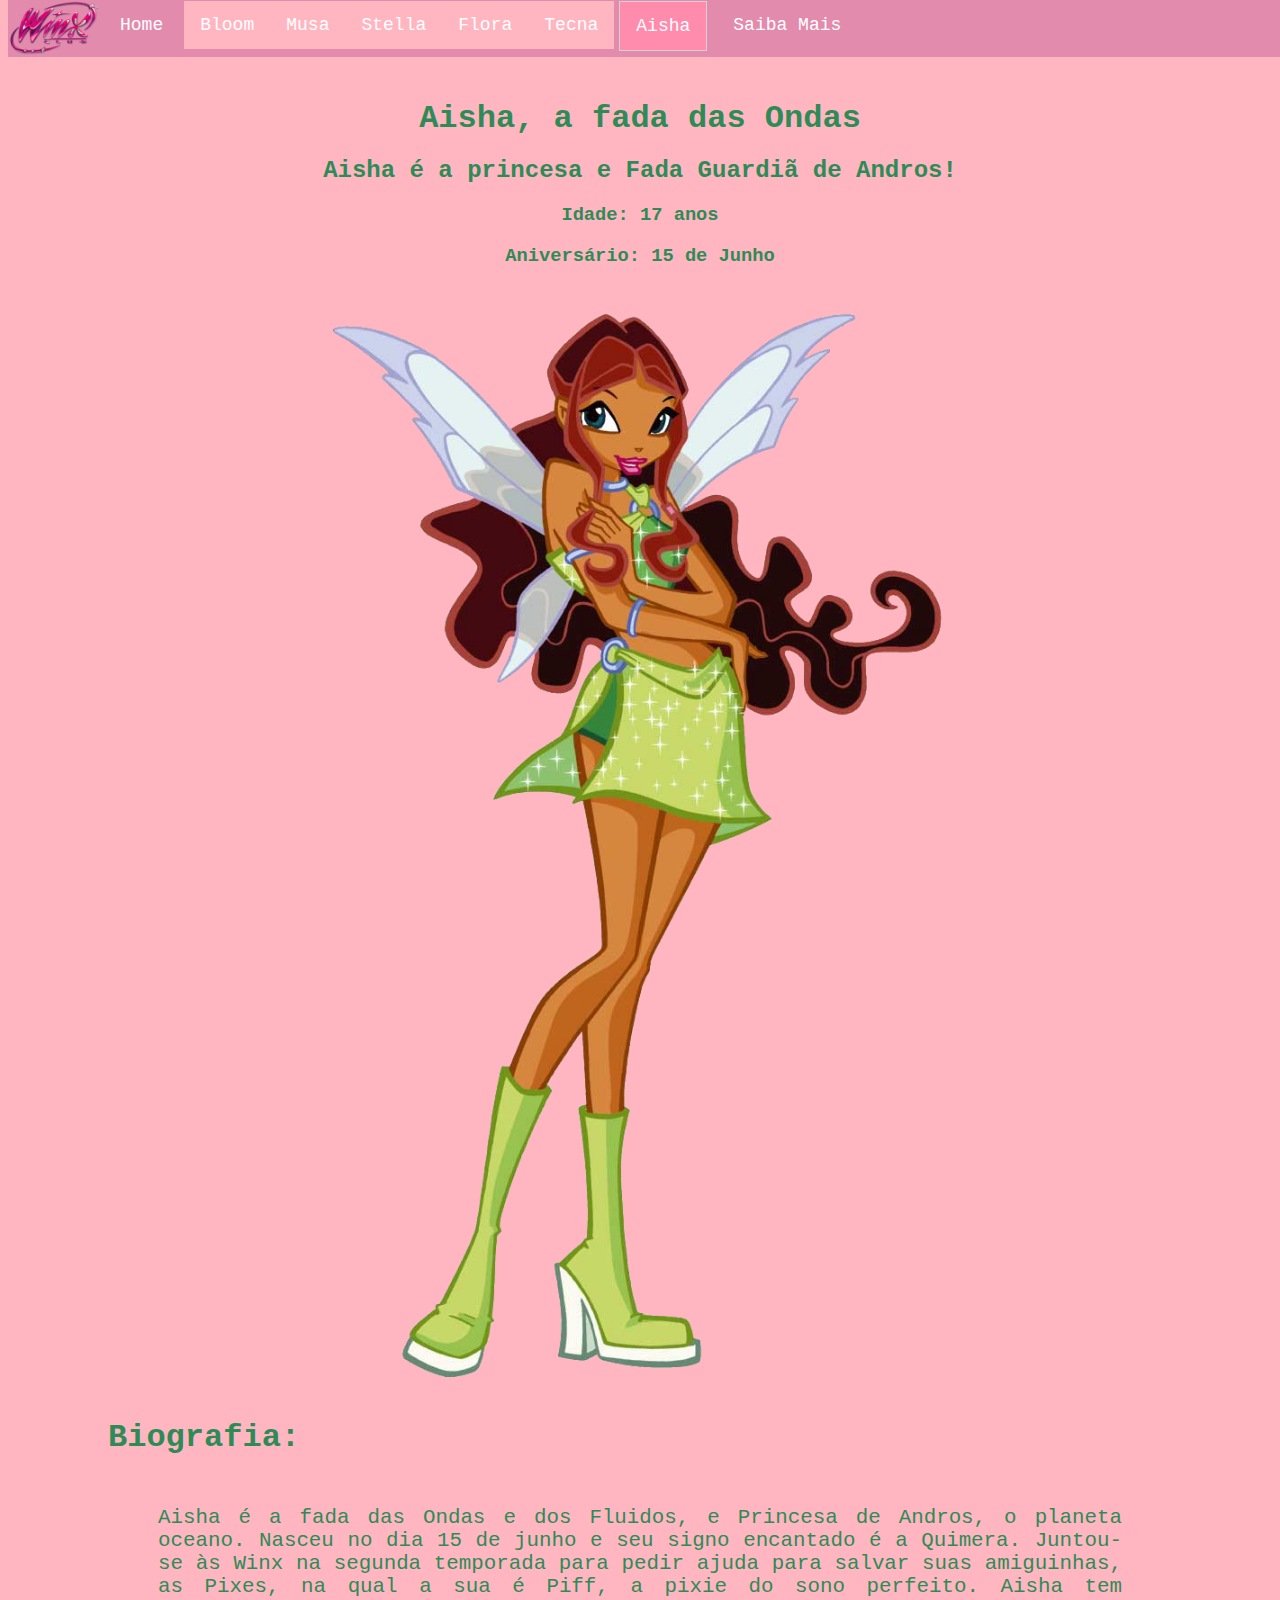
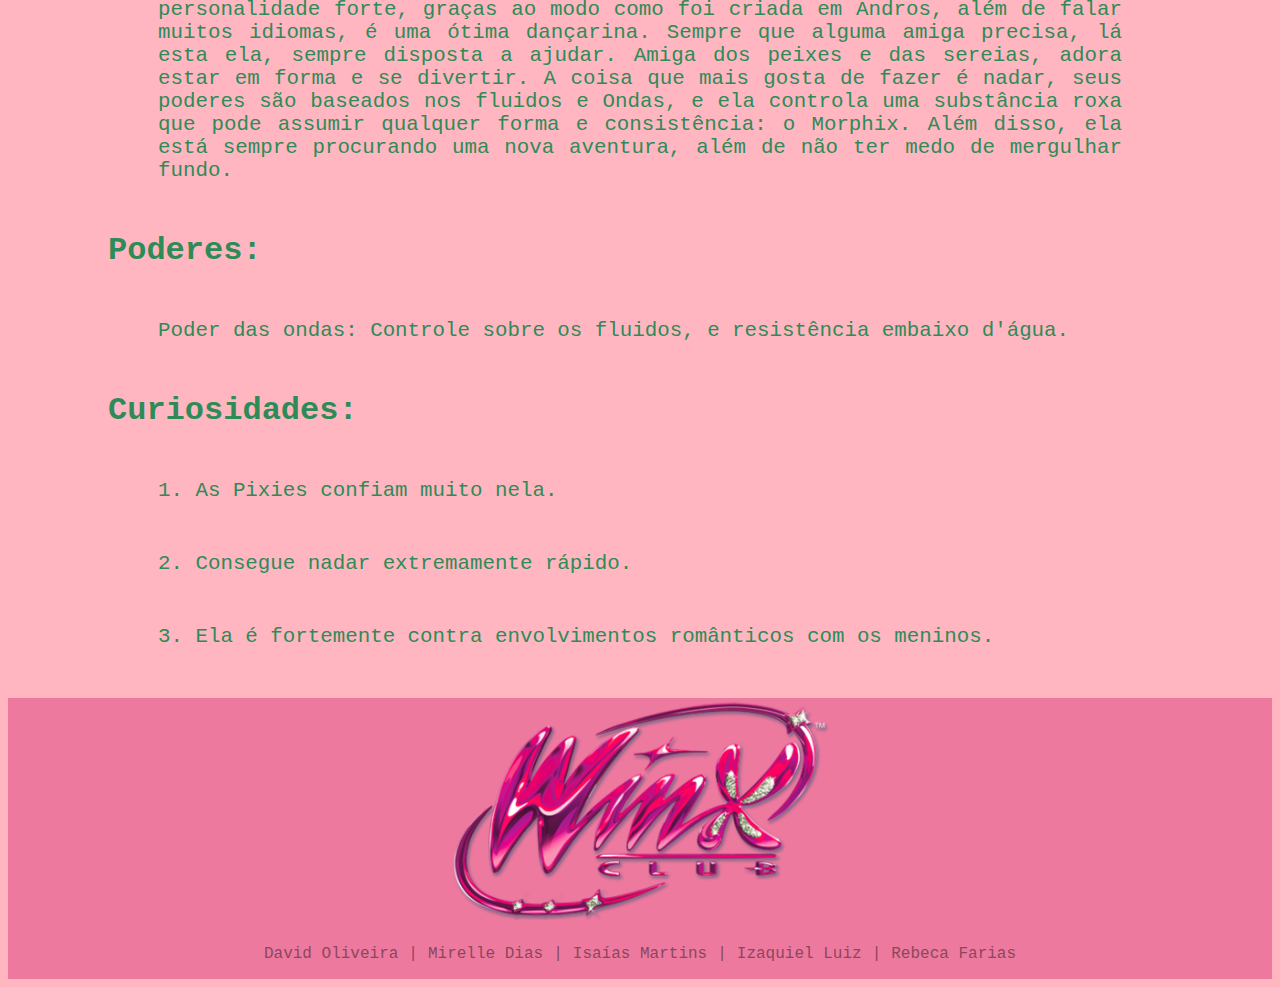
<file: aisha.html>
<!DOCTYPE html>

<html>

  <head>

    <title>Fã Page Winx: Aisha</title>
    <meta charset="utf-8" />
    <meta name="viewport" content="width=device-width, initial-scale=1, shrink-to-fit=no">
    <meta name="keywords" content="Fanpage, win, intinfopweb20171, pweb,melhor web site" />
    <meta name="author" content="Izaquiel,Isaias,Rebeca,Deyvid,Mirelle" />
    <meta name="description" content="Fan page das winx">
    <script src="https://code.jquery.com/jquery-3.2.1.slim.min.js" integrity="sha384-KJ3o2DKtIkvYIK3UENzmM7KCkRr/rE9/Qpg6aAZGJwFDMVNA/GpGFF93hXpG5KkN" crossorigin="anonymous"></script>
    <script src="https://cdnjs.cloudflare.com/ajax/libs/popper.js/1.11.0/umd/popper.min.js" integrity="sha384-b/U6ypiBEHpOf/4+1nzFpr53nxSS+GLCkfwBdFNTxtclqqenISfwAzpKaMNFNmj4" crossorigin="anonymous"></script>
    <script src="https://maxcdn.bootstrapcdn.com/bootstrap/4.0.0-beta/js/bootstrap.min.js" integrity="sha384-h0AbiXch4ZDo7tp9hKZ4TsHbi047NrKGLO3SEJAg45jXxnGIfYzk4Si90RDIqNm1" crossorigin="anonymous"></script>
    <link rel="stylesheet" href="https://maxcdn.bootstrapcdn.com/bootstrap/4.0.0-beta/css/bootstrap.min.css" integrity="sha384-/Y6pD6FV/Vv2HJnA6t+vslU6fwYXjCFtcEpHbNJ0lyAFsXTsjBbfaDjzALeQsN6M" crossorigin="anonymous">
    <link href="css/app.css" rel="stylesheet" type="text/css" />
  </head>
  <body>
    <header>
      <ul>
        <li><img class="logo_navbar" src="img/winx_logo.png" /></li>
        <!-- A classe active é pra a barra indentificar que a página está nesse index, por exemplo, se
        o usuário estiver na home, a opção "home" vai ta diferente das outras, ENTÃO, coloque href="#" class="active"
        no <a> pertencente à sua página pra funcionar, e não esqueca de tirar o href="#" do HOME e botar
        href="index.html" no lugar.-->
        <li><a href="index.html">Home</a></li>
        <!-- Ponha o nome da sua fada "fada.html" e o nome de sua fada, E NAO ESQUECE DE COLOCAR
      class="active" e tirar do home-->
        <li><a href="bloom.html" class="fada">Bloom</a></li>
        <li><a href="musa.html" class="fada">Musa</a></li>
        <li><a href="stella.html" class="fada">Stella</a></li>
        <li><a href="flora.html" class="fada">Flora</a></li>
        <li><a href="tecna.html" class="fada">Tecna</a></li>
        <li><a href="#" class="active">Aisha</a></li>
        <li><a href=formulario.html>Saiba Mais</a></li>
      </ul>

    </header>
      <main>
         <h1 class="aishatext"> Aisha, a fada das Ondas </h1>
         <h2 class="aishatext"> Aisha é a princesa e Fada Guardiã de Andros!</h2>
         <h3 class="aishatext"> Idade: 17 anos</h3>
         <h3 class="aishatext"> Aniversário: 15 de Junho</h3>
         <img class="foto_fada" src="img/Aisha1.png"/>
         <h4 class="aishatext">Biografia:</h4>
         <p class="aishatext">
            Aisha é a fada das Ondas e dos Fluidos, e Princesa de Andros, o planeta oceano. Nasceu no dia 15 de junho e seu signo encantado é a Quimera. Juntou-se às Winx na segunda temporada para pedir ajuda para salvar suas amiguinhas, as Pixes, na qual a sua é Piff, a pixie do sono perfeito. Aisha tem personalidade forte, graças ao modo como foi criada em Andros, além de falar muitos idiomas, é uma ótima dançarina. Sempre que alguma amiga precisa, lá esta ela, sempre disposta a ajudar. Amiga dos peixes e das sereias, adora estar em forma e se divertir. A coisa que mais gosta de fazer é nadar, seus poderes são baseados nos fluidos e Ondas, e ela controla uma substância roxa que pode assumir qualquer forma e consistência: o Morphix. Além disso, ela está sempre procurando uma nova aventura, além de não ter medo de mergulhar fundo.</p>
         <h4 class="aishatext">Poderes:</h4>
         <p class="aishatext">
            Poder das ondas: Controle sobre os fluidos, e resistência embaixo d'água.</p>
         <h4 class="aishatext">Curiosidades:</h4>
           <p class="aishatext"> 1. As Pixies confiam muito nela.</p>
           <p class="aishatext"> 2. Consegue nadar extremamente rápido.</p>
           <p class="aishatext"> 3. Ela é fortemente contra envolvimentos românticos com os meninos.</p>
      </main>
    <footer>
        <img class="logo" src="img/winx_logo.png" alt="winx_logo"/>
         <dl>
            <dt>David Oliveira</dt>|
            <dt>Mirelle Dias</dt>|
            <dt>Isaías Martins</dt>|
            <dt>Izaquiel Luiz</dt>|
            <dt>Rebeca Farias</dt>
        </dl>
    </footer>

  </body>
</html>
</file>
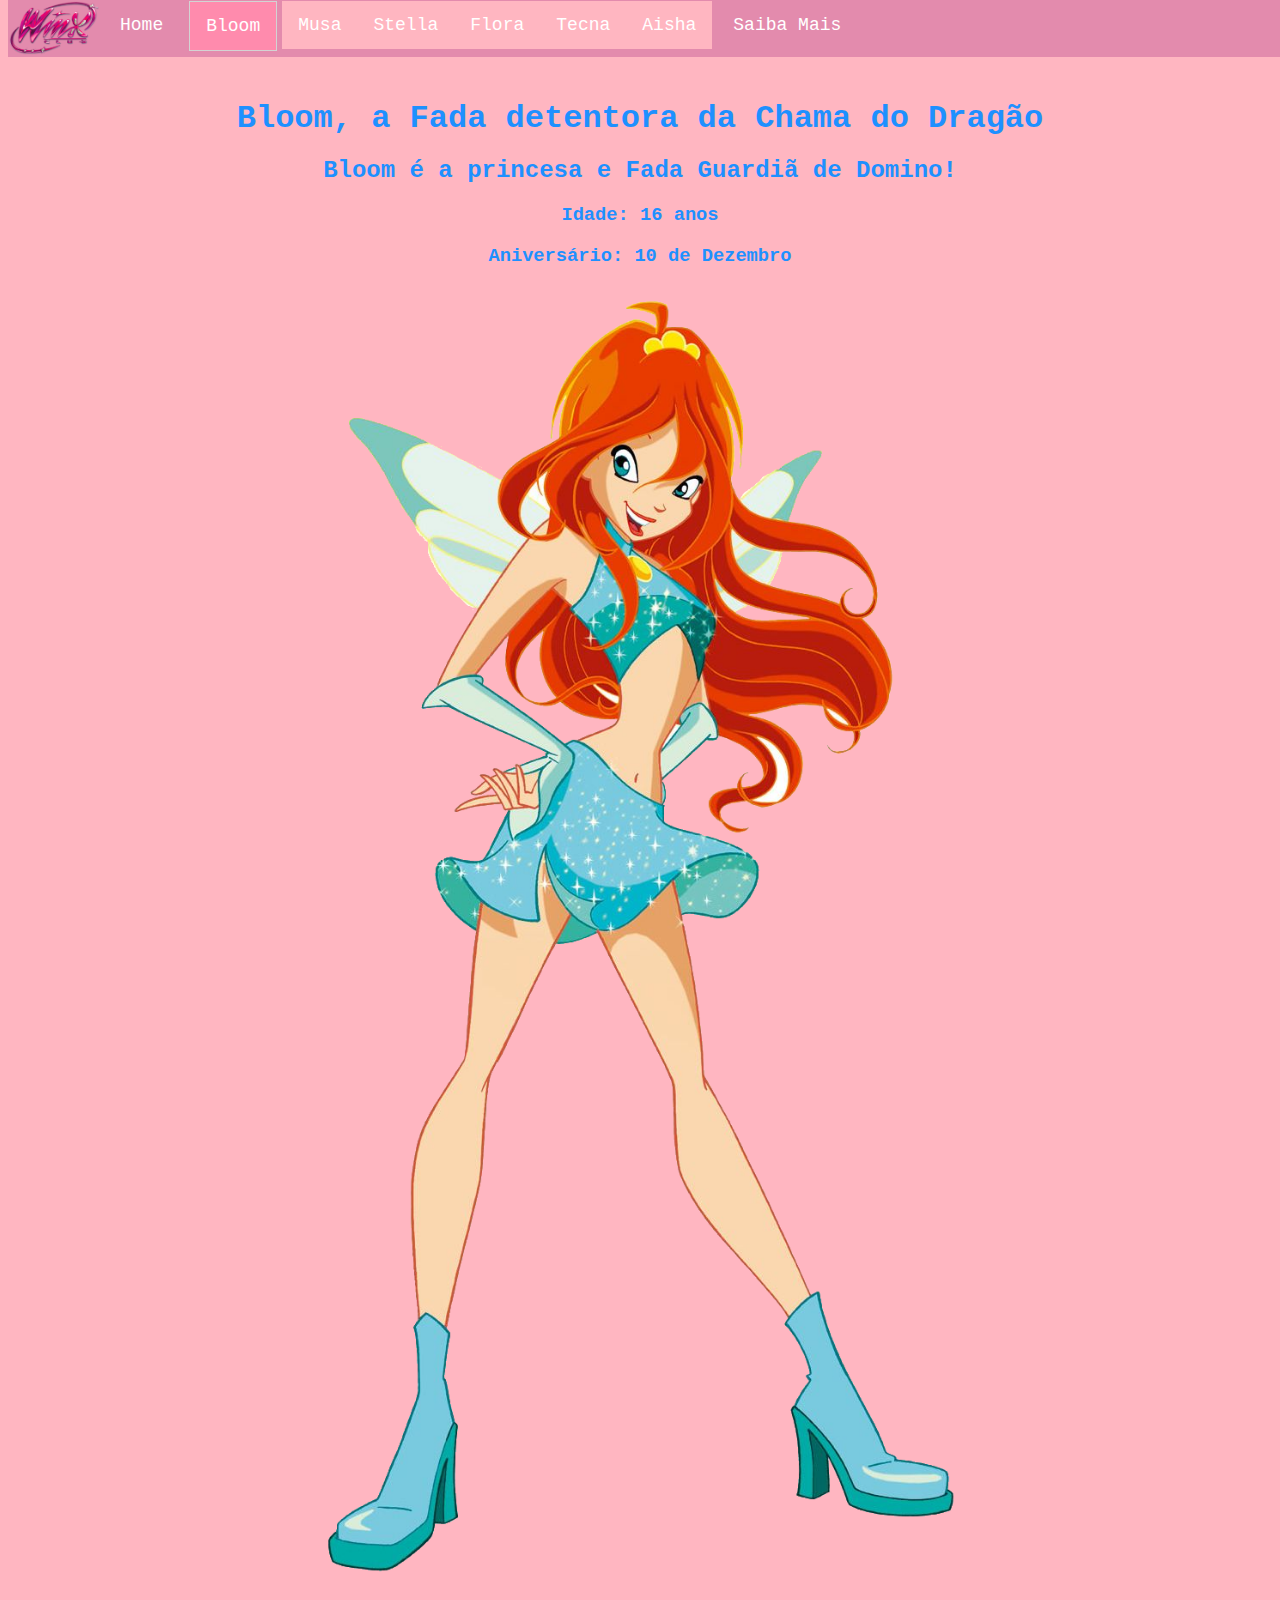
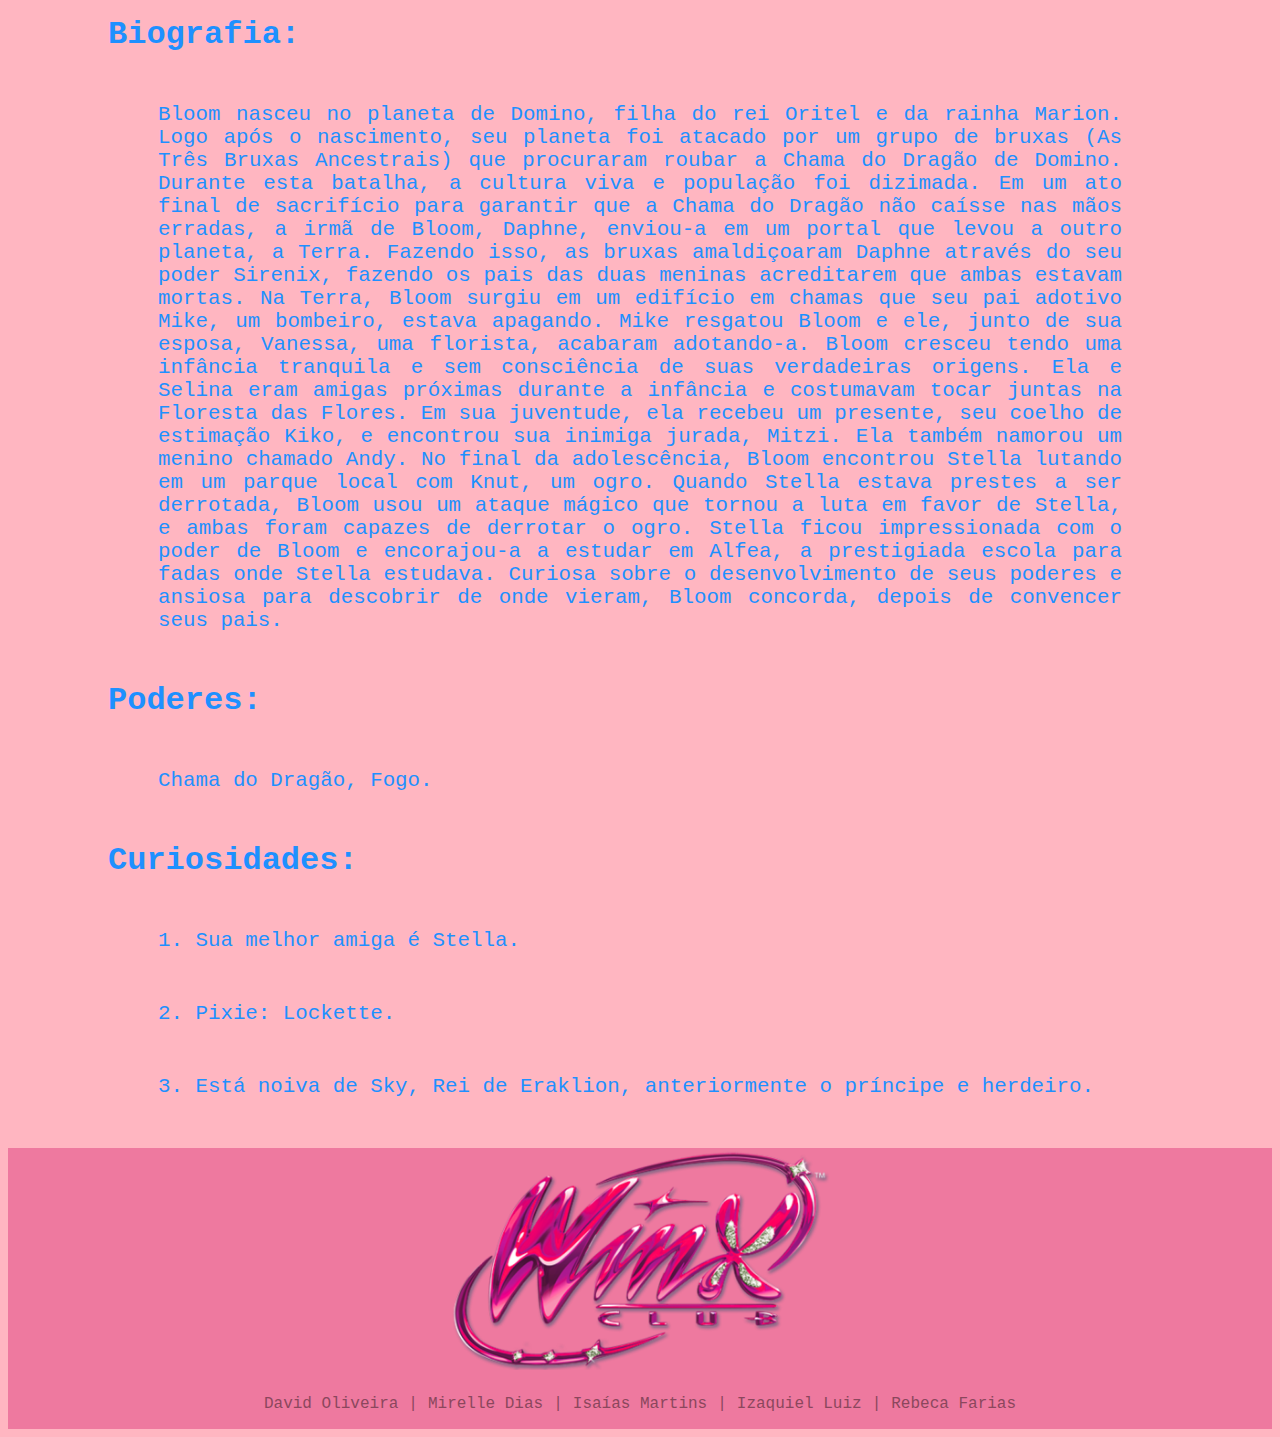
<file: bloom.html>
<!Doctype html>
<html>
   <head>
      <title>Fã Page Winx: Bloom</title>
      <meta charset="utf-8" />
      <meta name="viewport" content="width=device-width, initial-scale=1, shrink-to-fit=no">
      <meta name="keywords" content="Fanpage, Winx, intinfopweb20171, pweb, melhor web site">
      <meta name="author" content="Izaquiel, Isaías, Rebeca, Deyvid, Mirelle" />
      <meta name="description" content="Fan page das Winx">
      <script src="https://code.jquery.com/jquery-3.2.1.slim.min.js" integrity="sha384-KJ3o2DKtIkvYIK3UENzmM7KCkRr/rE9/Qpg6aAZGJwFDMVNA/GpGFF93hXpG5KkN" crossorigin="anonymous"></script>
      <script src="https://cdnjs.cloudflare.com/ajax/libs/popper.js/1.11.0/umd/popper.min.js" integrity="sha384-b/U6ypiBEHpOf/4+1nzFpr53nxSS+GLCkfwBdFNTxtclqqenISfwAzpKaMNFNmj4" crossorigin="anonymous"></script>
      <script src="https://maxcdn.bootstrapcdn.com/bootstrap/4.0.0-beta/js/bootstrap.min.js" integrity="sha384-h0AbiXch4ZDo7tp9hKZ4TsHbi047NrKGLO3SEJAg45jXxnGIfYzk4Si90RDIqNm1" crossorigin="anonymous"></script>
      <link rel="stylesheet" href="https://maxcdn.bootstrapcdn.com/bootstrap/4.0.0-beta/css/bootstrap.min.css" integrity="sha384-/Y6pD6FV/Vv2HJnA6t+vslU6fwYXjCFtcEpHbNJ0lyAFsXTsjBbfaDjzALeQsN6M" crossorigin="anonymous">
      <link href="css/app.css" rel="stylesheet" type="text/css" />
   </head>
   <body>
      <header>
         <ul>
            <li><img class="logo_navbar" src="img/winx_logo.png" /></li>
            <!-- A classe active é pra a barra indentificar que a página está nesse index, por exemplo, se
            o usuário estiver na home, a opção "home" vai ta diferente das outras, ENTÃO, coloque href="#" class="active"
            no <a> pertencente à sua página pra funcionar, e não esqueca de tirar o href="#" do HOME e botar
            href="index.html" no lugar.-->
            <li><a href="index.html">Home</a></li>
            <!-- Ponha o nome da sua fada "fada.html" e o nome de sua fada, E NAO ESQUECE DE COLOCAR
            class="active" e tirar do home-->
            <li><a href="#" class="active">Bloom</a></li>
            <li><a href="musa.html" class="fada">Musa</a></li>
            <li><a href="stella.html" class="fada">Stella</a></li>
            <li><a href="flora.html" class="fada">Flora</a></li>
            <li><a href="tecna.html" class="fada">Tecna</a></li>
            <li><a href="aisha.html" class="fada">Aisha</a></li>
            <li><a href=formulario.html>Saiba Mais</a></li>
         </ul>
      </header>
      <main>
         <h1 class="bloomtext"> Bloom, a Fada detentora da Chama do Dragão </h1>
         <h2 class="bloomtext"> Bloom é a princesa e Fada Guardiã de Domino!</h2>
         <h3 class="bloomtext"> Idade: 16 anos</h3>
         <h3 class="bloomtext"> Aniversário: 10 de Dezembro</h3>
         <img class="foto_fada" src="img/Bloom1.png"/>
         <h4 class="bloomtext">Biografia:</h4>
         <p class="bloomtext">
            Bloom nasceu no planeta de Domino, filha do rei Oritel e da rainha Marion. Logo após o nascimento, seu planeta foi atacado por um grupo de bruxas (As Três Bruxas Ancestrais) que procuraram roubar a Chama do Dragão de Domino. Durante esta batalha, a cultura viva e população foi dizimada. Em um ato final de sacrifício para garantir que a Chama do Dragão não caísse nas mãos erradas, a irmã de Bloom, Daphne, enviou-a em um portal que levou a outro planeta, a Terra. Fazendo isso, as bruxas amaldiçoaram Daphne através do seu poder Sirenix, fazendo os pais das duas meninas acreditarem que ambas estavam mortas.
            Na Terra, Bloom surgiu em um edifício em chamas que seu pai adotivo Mike, um bombeiro, estava apagando. Mike resgatou Bloom e ele, junto de sua esposa, Vanessa, uma florista, acabaram adotando-a. Bloom cresceu tendo uma infância tranquila e sem consciência de suas verdadeiras origens. Ela e Selina eram amigas próximas durante a infância e costumavam tocar juntas na Floresta das Flores. Em sua juventude, ela recebeu um presente, seu coelho de estimação Kiko, e encontrou sua inimiga jurada, Mitzi. Ela também namorou um menino chamado Andy.
            No final da adolescência, Bloom encontrou Stella lutando em um parque local com Knut, um ogro. Quando Stella estava prestes a ser derrotada, Bloom usou um ataque mágico que tornou a luta em favor de Stella, e ambas foram capazes de derrotar o ogro. Stella ficou impressionada com o poder de Bloom e encorajou-a a estudar em Alfea, a prestigiada escola para fadas onde Stella estudava. Curiosa sobre o desenvolvimento de seus poderes e ansiosa para descobrir de onde vieram, Bloom concorda, depois de convencer seus pais.</p>
         <h4 class="bloomtext">Poderes:</h4>
         <p class="bloomtext">
            Chama do Dragão, Fogo.</p>
         <h4 class="bloomtext">Curiosidades:</h4>
           <p class="bloomtext"> 1. Sua melhor amiga é Stella.</p>
           <p class="bloomtext"> 2. Pixie: Lockette.</p>
           <p class="bloomtext"> 3. Está noiva de Sky, Rei de Eraklion, anteriormente o príncipe e herdeiro.</p>
      </main>
      <footer>
         <img class="logo" src="img/winx_logo.png" alt="winx_logo"/>
          <dl>
            <dt>David Oliveira</dt>|
            <dt>Mirelle Dias</dt>|
            <dt>Isaías Martins</dt>|
            <dt>Izaquiel Luiz</dt>|
            <dt>Rebeca Farias</dt>
        </dl>
      </footer>
   </body>
</html>
</file>
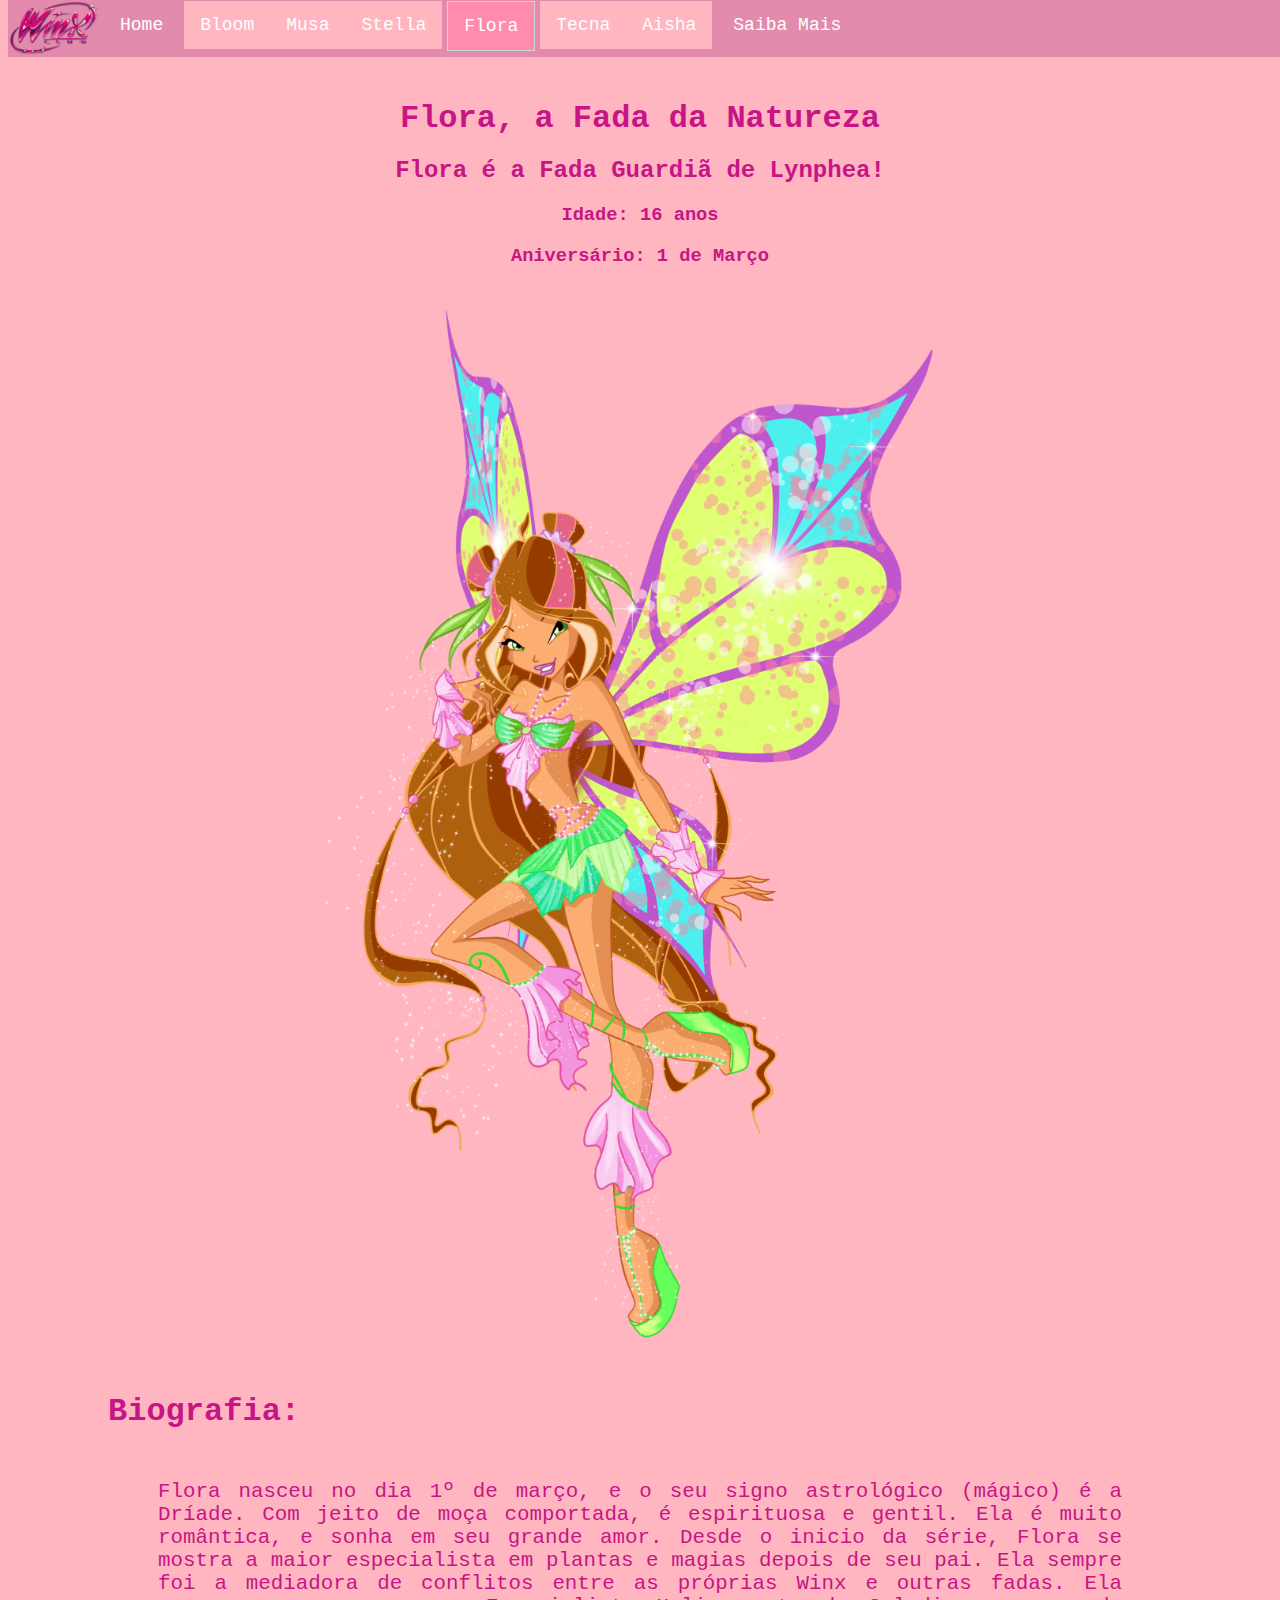
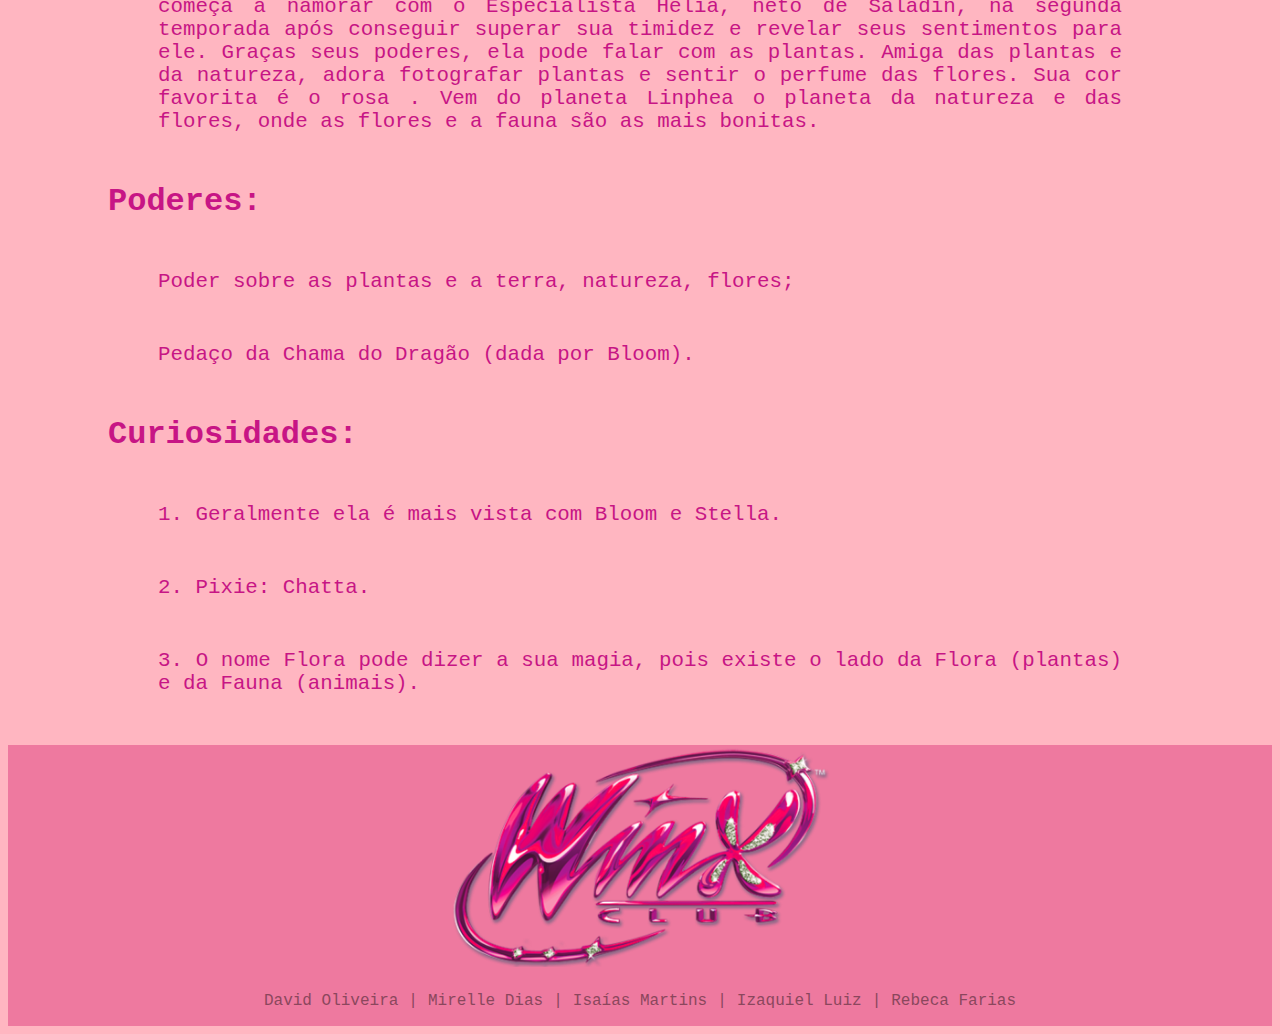
<file: flora.html>
<!Doctype html>
<html>
   <head>
      <title>Fã Page Winx: Flora</title>
      <meta charset="utf-8" />
      <meta name="viewport" content="width=device-width, initial-scale=1, shrink-to-fit=no">
      <meta name="keywords" content="Fanpage, Winx, intinfopweb20171, pweb, melhor web site">
      <meta name="author" content="Izaquiel, Isaías, Rebeca, Deyvid, Mirelle">
      <meta name="description" content="Fan page das Winx">
      <script src="https://code.jquery.com/jquery-3.2.1.slim.min.js" integrity="sha384-KJ3o2DKtIkvYIK3UENzmM7KCkRr/rE9/Qpg6aAZGJwFDMVNA/GpGFF93hXpG5KkN" crossorigin="anonymous"></script>
      <script src="https://cdnjs.cloudflare.com/ajax/libs/popper.js/1.11.0/umd/popper.min.js" integrity="sha384-b/U6ypiBEHpOf/4+1nzFpr53nxSS+GLCkfwBdFNTxtclqqenISfwAzpKaMNFNmj4" crossorigin="anonymous"></script>
      <script src="https://maxcdn.bootstrapcdn.com/bootstrap/4.0.0-beta/js/bootstrap.min.js" integrity="sha384-h0AbiXch4ZDo7tp9hKZ4TsHbi047NrKGLO3SEJAg45jXxnGIfYzk4Si90RDIqNm1" crossorigin="anonymous"></script>
      <link rel="stylesheet" href="https://maxcdn.bootstrapcdn.com/bootstrap/4.0.0-beta/css/bootstrap.min.css" integrity="sha384-/Y6pD6FV/Vv2HJnA6t+vslU6fwYXjCFtcEpHbNJ0lyAFsXTsjBbfaDjzALeQsN6M" crossorigin="anonymous">
      <link href="css/app.css" rel="stylesheet" type="text/css">
   </head>
   <body>
      <header>
         <ul>
            <li><img class="logo_navbar" src="img/winx_logo.png" /></li>
            <!-- A classe active é pra a barra indentificar que a página está nesse index, por exemplo, se
            o usuário estiver na home, a opção "home" vai ta diferente das outras, ENTÃO, coloque href="#" class="active"
            no <a> pertencente à sua página pra funcionar, e não esqueca de tirar o href="#" do HOME e botar
            href="index.html" no lugar.-->
            <li><a href="index.html">Home</a></li>
            <!-- Ponha o nome da sua fada "fada.html" e o nome de sua fada, E NAO ESQUECE DE COLOCAR
            class="active" e tirar do home-->
            <li><a href="bloom.html" class="fada">Bloom</a></li>
            <li><a href="musa.html" class="fada">Musa</a></li>
            <li><a href="stella.html" class="fada">Stella</a></li>
            <li><a href="#" class="active">Flora</a></li>
            <li><a href="tecna.html" class="fada">Tecna</a></li>
            <li><a href="aisha.html" class="fada">Aisha</a></li>
            <li><a href=formulario.html>Saiba Mais</a></li>

         </ul>
      </header>      <main>
         <h1 class="floratext"> Flora, a Fada da Natureza </h1>
         <h2 class="floratext"> Flora é a Fada Guardiã de Lynphea!</h2>
         <h3 class="floratext"> Idade: 16 anos</h3>
         <h3 class="floratext"> Aniversário: 1 de Março</h3>
         <img class="foto_fada" src="img/Flora1.png"/>
         <h4 class="floratext">Biografia:</h4>
         <p class="floratext">
            Flora nasceu no dia 1º de março, e o seu signo astrológico (mágico) é a Dríade. Com jeito de moça comportada, é espirituosa e gentil. Ela é muito romântica, e sonha em seu grande amor. Desde o inicio da série, Flora se mostra a maior especialista em plantas e magias depois de seu pai. Ela sempre foi a mediadora de conflitos entre as próprias Winx e outras fadas. Ela começa a namorar com o Especialista Helia, neto de Saladin, na segunda temporada após conseguir superar sua timidez e revelar seus sentimentos para ele. Graças seus poderes, ela pode falar com as plantas. Amiga das plantas e da natureza, adora fotografar plantas e sentir o perfume das flores. Sua cor favorita é o rosa . Vem do planeta Linphea o planeta da natureza e das flores, onde as flores e a fauna são as mais bonitas. </p>
         <h4 class="floratext">Poderes:</h4>
         <p class="floratext">
            Poder sobre as plantas e a terra, natureza, flores; </p>
         <p class="floratext">
            Pedaço da Chama do Dragão (dada por Bloom).</p>
         <h4 class="floratext">Curiosidades:</h4>
           <p class="floratext"> 1. Geralmente ela é mais vista com Bloom e Stella.</p>
           <p class="floratext"> 2. Pixie: Chatta.</p>
           <p class="floratext"> 3. O nome Flora pode dizer a sua magia, pois existe o lado da Flora (plantas) e da Fauna (animais).</p>
      </main>
      <footer>
         <img class="logo" src="img/winx_logo.png" alt="winx_logo"/>
          <dl>
            <dt>David Oliveira</dt>|
            <dt>Mirelle Dias</dt>|
            <dt>Isaías Martins</dt>|
            <dt>Izaquiel Luiz</dt>|
            <dt>Rebeca Farias</dt>
        </dl>
      </footer>
   </body>
</html>
</file>
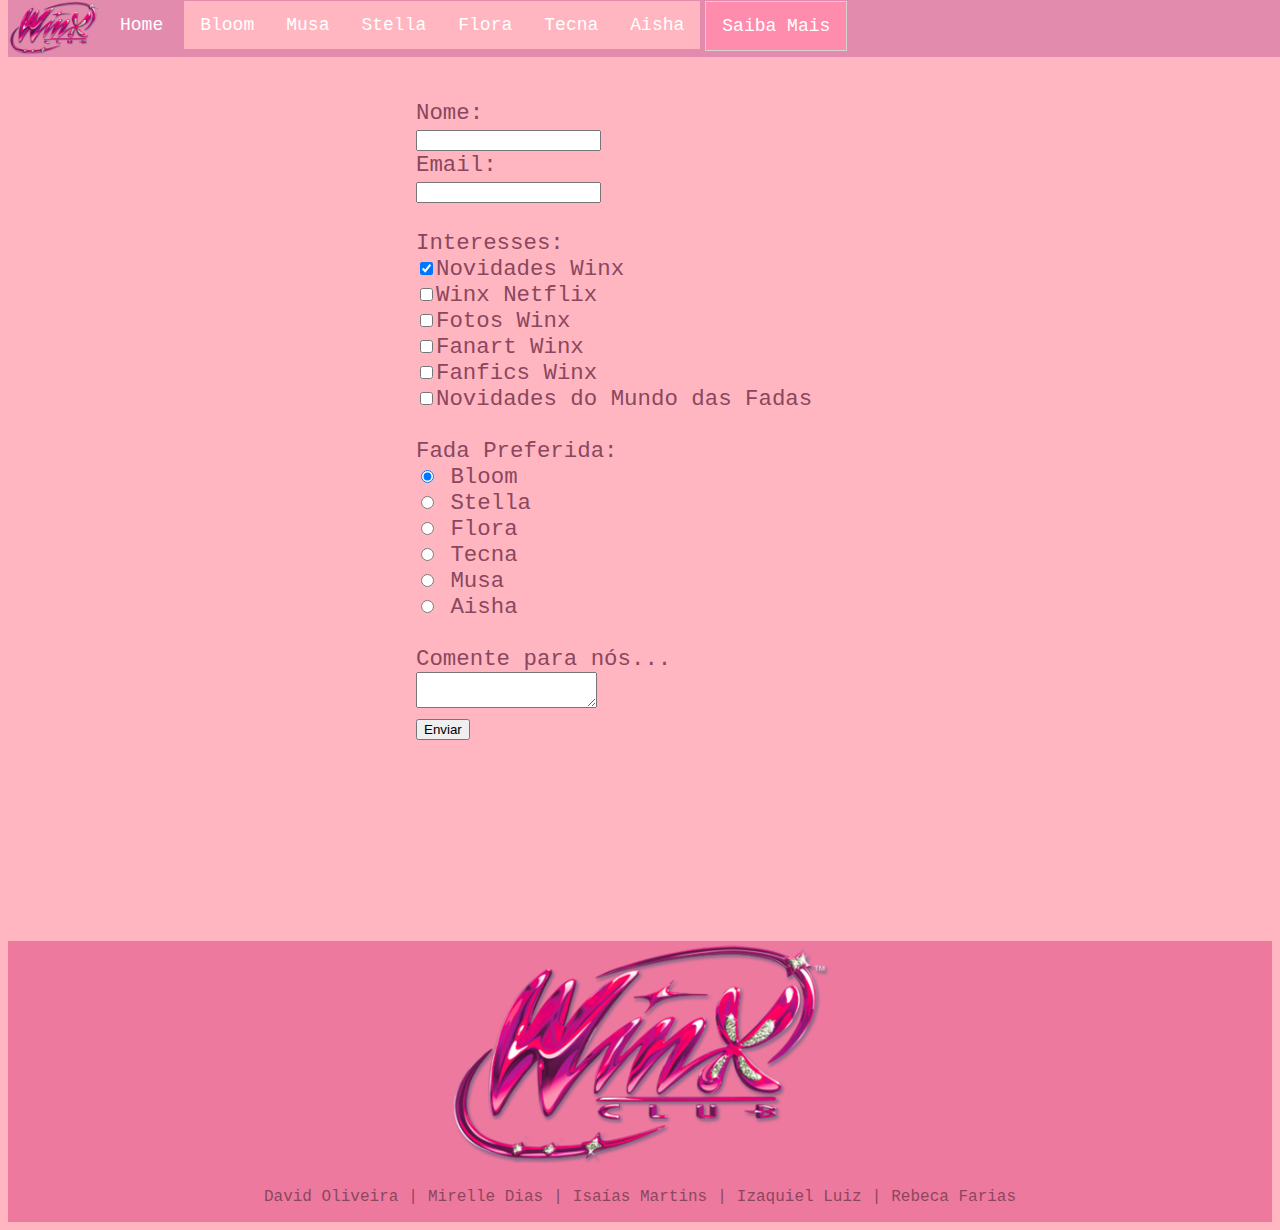
<file: formulario.html>
<!DOCTYPE html>

<html>

  <head>

    <title>Fã Page Winx</title>

    <meta charset="utf-8" />
    <meta name="viewport" content="width=device-width, initial-scale=1, shrink-to-fit=no">
    <meta name="keywords" content="Fanpage, win, intinfopweb20171, pweb,melhor web site" />
    <meta name="author" content="Izaquiel,Isaias,Rebeca,Deyvid,Mirelle" />
    <meta name="description" content="Fan page das winx">

    <script src="https://code.jquery.com/jquery-3.2.1.slim.min.js" integrity="sha384-KJ3o2DKtIkvYIK3UENzmM7KCkRr/rE9/Qpg6aAZGJwFDMVNA/GpGFF93hXpG5KkN" crossorigin="anonymous"></script>
    <script src="https://cdnjs.cloudflare.com/ajax/libs/popper.js/1.11.0/umd/popper.min.js" integrity="sha384-b/U6ypiBEHpOf/4+1nzFpr53nxSS+GLCkfwBdFNTxtclqqenISfwAzpKaMNFNmj4" crossorigin="anonymous"></script>
    <script src="https://maxcdn.bootstrapcdn.com/bootstrap/4.0.0-beta/js/bootstrap.min.js" integrity="sha384-h0AbiXch4ZDo7tp9hKZ4TsHbi047NrKGLO3SEJAg45jXxnGIfYzk4Si90RDIqNm1" crossorigin="anonymous"></script>
    <link rel="stylesheet" href="https://maxcdn.bootstrapcdn.com/bootstrap/4.0.0-beta/css/bootstrap.min.css" integrity="sha384-/Y6pD6FV/Vv2HJnA6t+vslU6fwYXjCFtcEpHbNJ0lyAFsXTsjBbfaDjzALeQsN6M" crossorigin="anonymous">
    <link href="css/app.css" rel="stylesheet" type="text/css" />


  </head>

  <body>

    <header>
      <ul>
        <li><img class="logo_navbar" src="img/winx_logo.png" /></li>

        <!-- A classe active é pra a barra indentificar que a página está nesse index, por exemplo, se
        o usuário estiver na home, a opção "home" vai ta diferente das outras, ENTÃO, coloque href="#" class="active"
        no <a> pertencente à sua página pra funcionar, e não esqueca de tirar o href="#" do HOME e botar
        href="index.html" no lugar.-->
        <li><a href="index.html">Home</a></li>

        <!-- Ponha o nome da sua fada "fada.html" e o nome de sua fada, E NAO ESQUECE DE COLOCAR
      class="active" e tirar do home-->
        <li><a href="bloom.html" class="fada">Bloom</a></li>
        <li><a href="musa.html" class="fada">Musa</a></li>
        <li><a href="stella.html" class="fada">Stella</a></li>
        <li><a href="flora.html" class="fada">Flora</a></li>
        <li><a href="tecna.html" class="fada">Tecna</a></li>
        <li><a href="aisha.html" class="fada">Aisha</a></li>
        <li><a href="#" class="active">Saiba Mais</a></li>
      </ul>

    </header>

    <main>
        <form>
            Nome:<br>
            <input type="text" name="nome"/><br>
            Email:<br>
            <input type="text" name="email"/><br><br>
            Interesses:<br>
            <input type="checkbox" name="interesse" value="newsw" checked />Novidades Winx <br>
            <input type="checkbox" name="interesse" value="netflix" />Winx Netflix <br>
            <input type="checkbox" name="interesse" value="fotowinx" />Fotos Winx <br>
            <input type="checkbox" name="interesse" value="fanart" />Fanart Winx <br>
            <input type="checkbox" name="interesse" value="fanfic" />Fanfics Winx <br>
            <input type="checkbox" name="interesse" value="newsf" />Novidades do Mundo das Fadas <br> <br>
            Fada Preferida:<br>
            
            <input type="radio" name="fadas" value="b" checked> Bloom<br>
            <input type="radio" name="fadas" value="s"> Stella<br>
            <input type="radio" name="fadas" value="f"> Flora<br>
            <input type="radio" name="fadas" value="t"> Tecna<br>
            <input type="radio" name="fadas" value="m"> Musa<br>
            <input type="radio" name="fadas" value="a"> Aisha <br> <br>
            
            Comente para nós... <br>
            <textarea>
             
            </textarea><br>


            <input type="submit" value="Enviar">
        </form>
     

    </main>

    <footer>
         <img class="logo" src="img/winx_logo.png" alt="winx_logo"/>
          <dl>
            <dt>David Oliveira</dt>|
            <dt>Mirelle Dias</dt>|
            <dt>Isaías Martins</dt>|
            <dt>Izaquiel Luiz</dt>|
            <dt>Rebeca Farias</dt>
        </dl>
    </footer>


  </body>


</html>
</file>
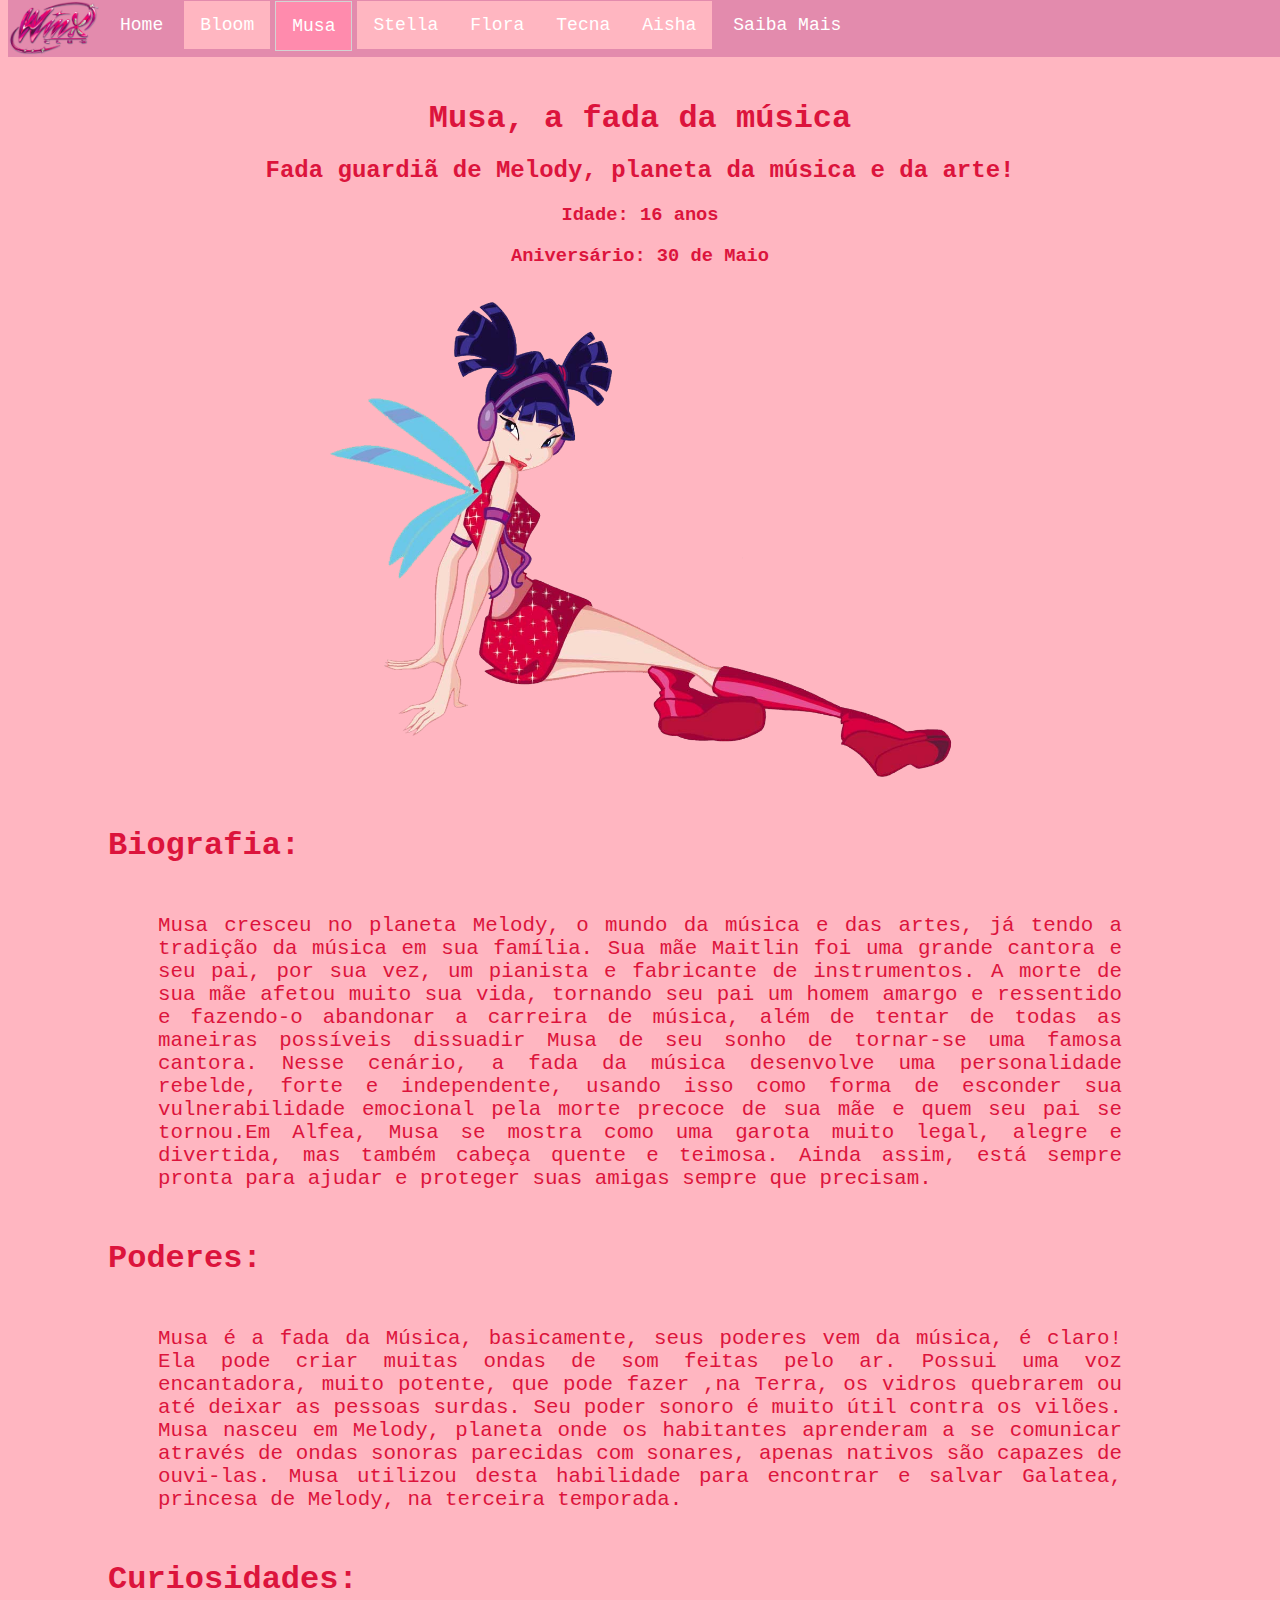
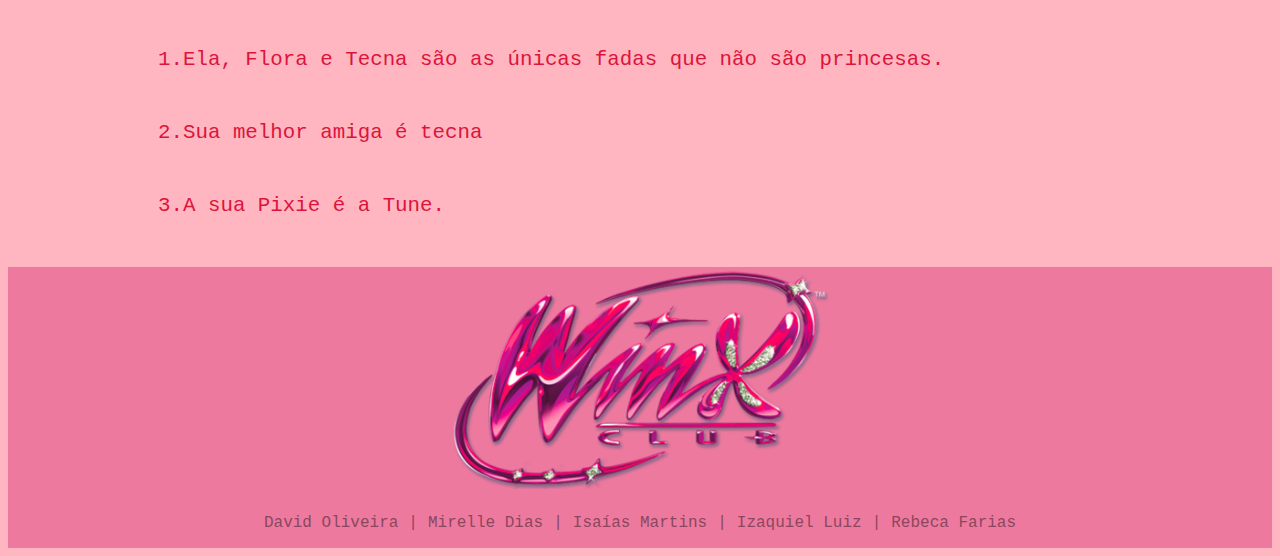
<file: musa.html>
<!DOCTYPE html>

<html>

  <head>

    <title>Fã Page Winx: Musa</title>

    <meta charset="utf-8" />
    <meta name="viewport" content="width=device-width, initial-scale=1, shrink-to-fit=no">
    <meta name="keywords" content="Fanpage, win, intinfopweb20171, pweb,melhor web site" />
    <meta name="author" content="Izaquiel,Isaias,Rebeca,Deyvid,Mirelle" />
    <meta name="description" content="Fan page das winx">

    <script src="https://code.jquery.com/jquery-3.2.1.slim.min.js" integrity="sha384-KJ3o2DKtIkvYIK3UENzmM7KCkRr/rE9/Qpg6aAZGJwFDMVNA/GpGFF93hXpG5KkN" crossorigin="anonymous"></script>
    <script src="https://cdnjs.cloudflare.com/ajax/libs/popper.js/1.11.0/umd/popper.min.js" integrity="sha384-b/U6ypiBEHpOf/4+1nzFpr53nxSS+GLCkfwBdFNTxtclqqenISfwAzpKaMNFNmj4" crossorigin="anonymous"></script>
    <script src="https://maxcdn.bootstrapcdn.com/bootstrap/4.0.0-beta/js/bootstrap.min.js" integrity="sha384-h0AbiXch4ZDo7tp9hKZ4TsHbi047NrKGLO3SEJAg45jXxnGIfYzk4Si90RDIqNm1" crossorigin="anonymous"></script>
    <link rel="stylesheet" href="https://maxcdn.bootstrapcdn.com/bootstrap/4.0.0-beta/css/bootstrap.min.css" integrity="sha384-/Y6pD6FV/Vv2HJnA6t+vslU6fwYXjCFtcEpHbNJ0lyAFsXTsjBbfaDjzALeQsN6M" crossorigin="anonymous">
    <link href="css/app.css" rel="stylesheet" type="text/css" />


  </head>

  <body>

    <header>
      <ul>
        <li><img class="logo_navbar" src="img/winx_logo.png" /></li>

        <!-- A classe active é pra a barra indentificar que a página está nesse index, por exemplo, se
        o usuário estiver na home, a opção "home" vai ta diferente das outras, ENTÃO, coloque href="#" class="active"
        no <a> pertencente à sua página pra funcionar, e não esqueca de tirar o href="#" do HOME e botar
        href="index.html" no lugar.-->
        <li><a href="index.html">Home</a></li>

        <!-- Ponha o nome da sua fada "fada.html" e o nome de sua fada, E NAO ESQUECE DE COLOCAR
      class="active" e tirar do home-->
        <li><a href="bloom.html" class="fada">Bloom</a></li>
        <li><a href="#" class="active">Musa</a></li>
        <li><a href="stella.html" class="fada">Stella</a></li>
        <li><a href="flora.html" class="fada">Flora</a></li>
        <li><a href="tecna.html" class="fada">Tecna</a></li>
        <li><a href="aisha.html" class="fada">Aisha</a></li>
        <li><a href=formulario.html>Saiba Mais</a></li>

      </ul>

    </header>

    <main>
      <h1 class="musatext"> Musa, a fada da música </h1>
      <h2 class="musatext"> Fada guardiã de Melody, planeta da música e da arte!</h2>
      <h3 class="musatext"> Idade: 16 anos</h3>
      <h3 class="musatext"> Aniversário: 30 de Maio</h3>
      <img class="foto_fada" src="img/musa1.png"/>

      <h4 class="musatext">Biografia:</h4>
        <p class="musatext">Musa cresceu no planeta Melody, o mundo da música e das artes, já tendo a tradição da música em sua família. Sua mãe Maitlin foi uma grande cantora e seu pai, por sua vez, um pianista e fabricante de instrumentos.  A morte de sua mãe afetou muito sua vida, tornando seu pai um homem amargo e ressentido e fazendo-o abandonar a carreira de música, além de tentar de todas as maneiras possíveis dissuadir Musa de seu sonho de tornar-se uma famosa cantora. Nesse cenário, a fada da música desenvolve uma personalidade rebelde, forte e independente, usando isso como forma de esconder sua vulnerabilidade emocional pela morte precoce de sua mãe e quem seu pai se tornou.Em Alfea, Musa se mostra como uma garota muito legal, alegre e divertida, mas também cabeça quente e teimosa. Ainda assim, está sempre pronta para ajudar e proteger suas amigas sempre que precisam.</p>

       <h4 class="musatext">Poderes:</h4>
       <p class="musatext">Musa é a fada da Música, basicamente, seus poderes vem da música, é claro! Ela pode criar muitas ondas de som feitas pelo ar. Possui uma voz encantadora, muito potente, que pode fazer ,na Terra, os vidros quebrarem ou até deixar as pessoas surdas. Seu poder sonoro é muito útil contra os vilões. Musa nasceu em Melody, planeta onde os habitantes aprenderam a se comunicar através de ondas sonoras parecidas com sonares, apenas nativos são capazes de ouvi-las. Musa utilizou desta habilidade para encontrar e salvar Galatea, princesa de Melody, na terceira temporada.</p>
        <h4 class="musatext">Curiosidades:</h4>
           <p class="musatext"> 1.Ela, Flora e Tecna são as únicas fadas que não são princesas.</p>
           <p class="musatext"> 2.Sua melhor amiga é tecna</p>
           <p class="musatext"> 3.A sua Pixie é a Tune.</p>

    </main>

    <footer>
    <img class="logo" src="img/winx_logo.png" alt="winx_logo"/>
     <dl>
            <dt>David Oliveira</dt>|
            <dt>Mirelle Dias</dt>|
            <dt>Isaías Martins</dt>|
            <dt>Izaquiel Luiz</dt>|
            <dt>Rebeca Farias</dt>
        </dl>
    </footer>


  </body>


</html>
</file>
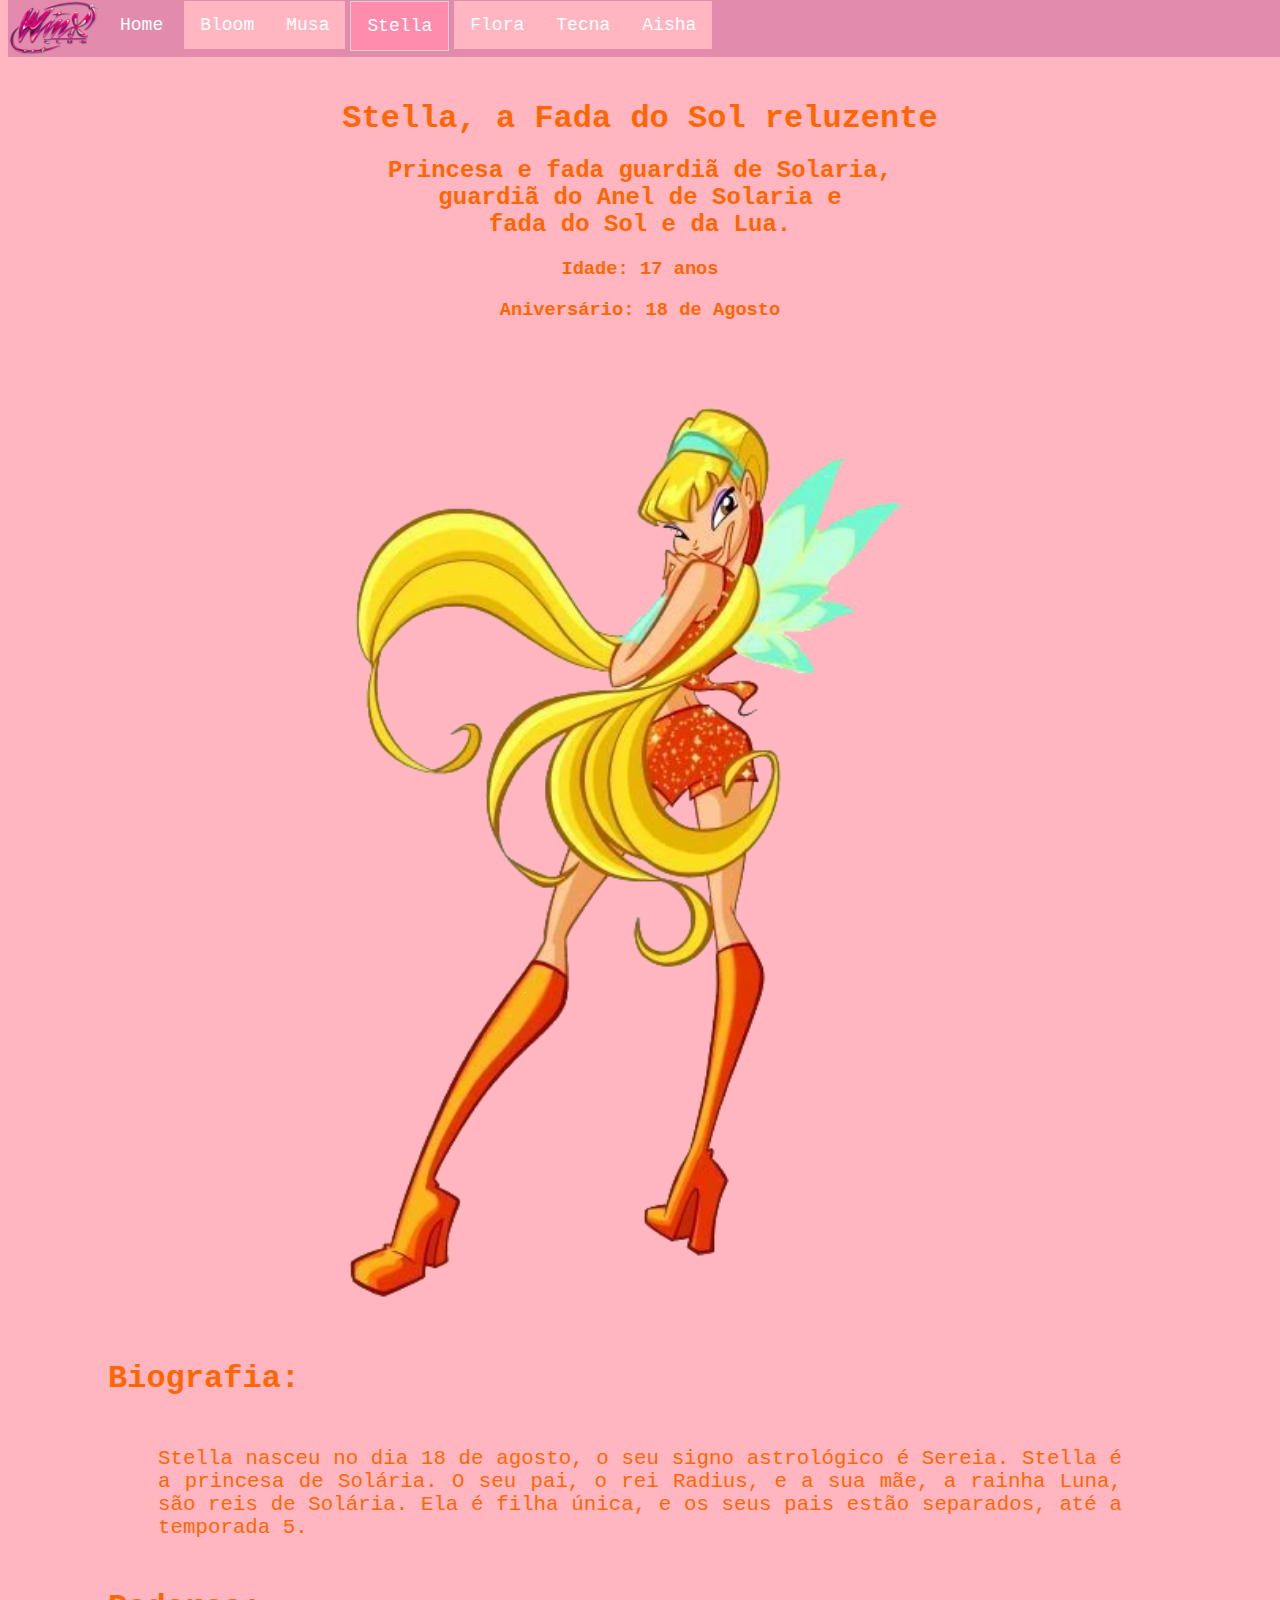
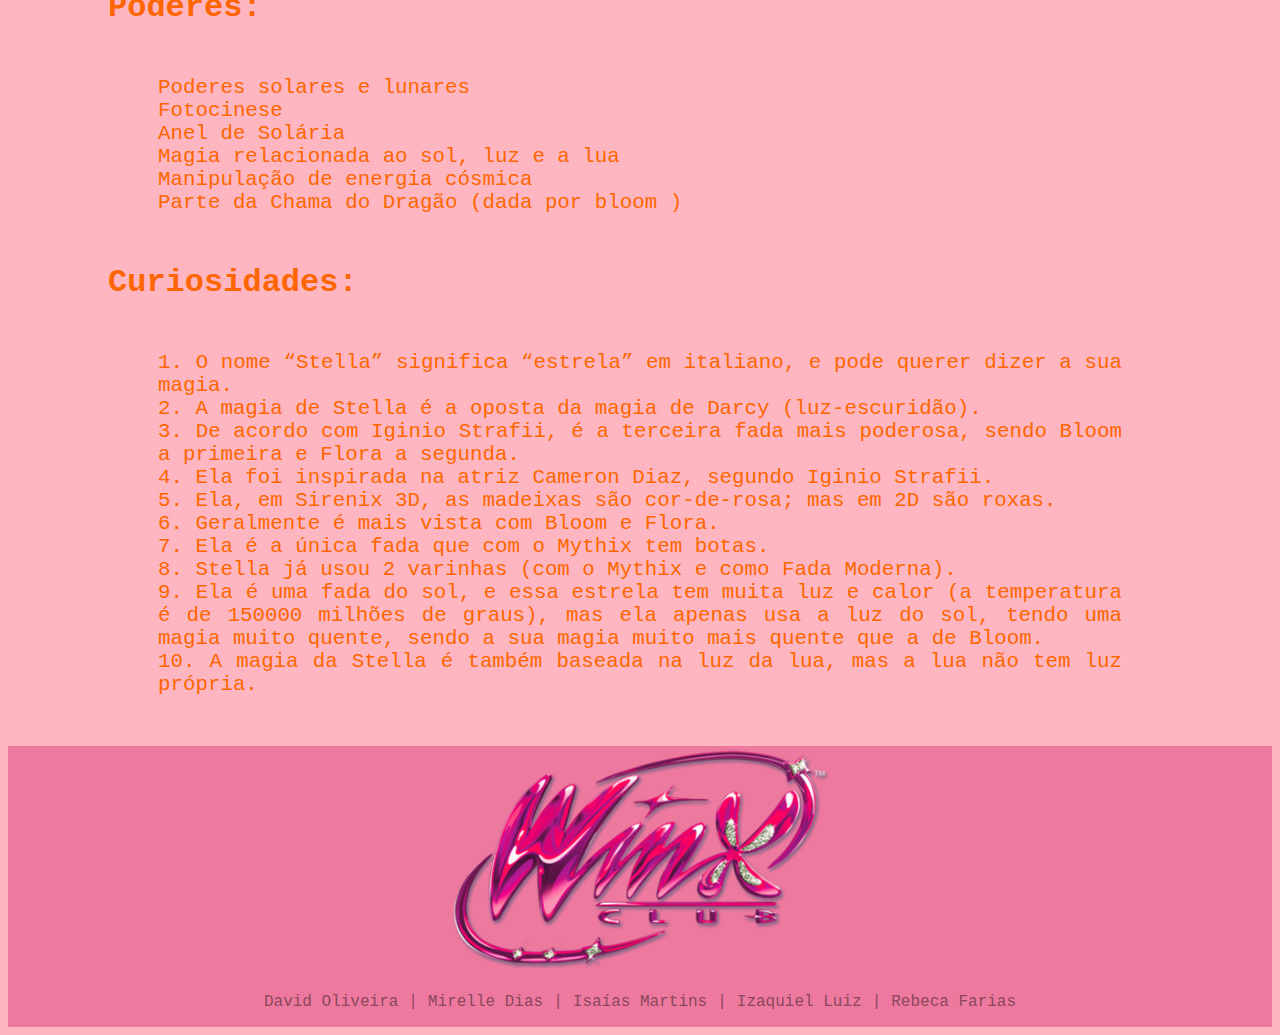
<file: stella.html>
<!DOCTYPE html>

<html>

  <head>

    <title>Fã Page Winx</title>

    <meta charset="utf-8" />
    <meta name="viewport" content="width=device-width, initial-scale=1, shrink-to-fit=no">
    <meta name="keywords" content="Fanpage, win, intinfopweb20171, pweb,melhor web site" />
    <meta name="author" content="Izaquiel,Isaias,Rebeca,Deyvid,Mirelle" />
    <meta name="description" content="Fan page das winx">

    <script src="https://code.jquery.com/jquery-3.2.1.slim.min.js" integrity="sha384-KJ3o2DKtIkvYIK3UENzmM7KCkRr/rE9/Qpg6aAZGJwFDMVNA/GpGFF93hXpG5KkN" crossorigin="anonymous"></script>
    <script src="https://cdnjs.cloudflare.com/ajax/libs/popper.js/1.11.0/umd/popper.min.js" integrity="sha384-b/U6ypiBEHpOf/4+1nzFpr53nxSS+GLCkfwBdFNTxtclqqenISfwAzpKaMNFNmj4" crossorigin="anonymous"></script>
    <script src="https://maxcdn.bootstrapcdn.com/bootstrap/4.0.0-beta/js/bootstrap.min.js" integrity="sha384-h0AbiXch4ZDo7tp9hKZ4TsHbi047NrKGLO3SEJAg45jXxnGIfYzk4Si90RDIqNm1" crossorigin="anonymous"></script>
    <link rel="stylesheet" href="https://maxcdn.bootstrapcdn.com/bootstrap/4.0.0-beta/css/bootstrap.min.css" integrity="sha384-/Y6pD6FV/Vv2HJnA6t+vslU6fwYXjCFtcEpHbNJ0lyAFsXTsjBbfaDjzALeQsN6M" crossorigin="anonymous">
    <link href="css/app.css" rel="stylesheet" type="text/css" />


  </head>

    
    
    
    
    
    
    
    
    
    
    
    
    
    
    
    
    
  <body>

    <header>
      <ul>
        <li><img class="logo_navbar" src="img/winx_logo.png" /></li>

        <!-- A classe active é pra a barra indentificar que a página está nesse index, por exemplo, se
        o usuário estiver na home, a opção "home" vai ta diferente das outras, ENTÃO, coloque href="#" class="active"
        no <a> pertencente à sua página pra funcionar, e não esqueca de tirar o href="#" do HOME e botar
        href="index.html" no lugar.-->
        <li><a href="index.html" >Home</a></li>

        <!-- Ponha o nome da sua fada "fada.html" e o nome de sua fada, E NAO ESQUECE DE COLOCAR
      class="active" e tirar do home-->
        <li><a href="bloom.html" class="fada">Bloom</a></li>
        <li><a href="musa.html" class="fada">Musa</a></li>
        <li><a href="#" class="active">Stella</a></li>
        <li><a href="flora.html" class="fada">Flora</a></li>
        <li><a href="tecna.html" class="fada">Tecna</a></li>
        <li><a href="aisha.html" class="fada">Aisha</a></li>
      </ul>

    </header>

    <main>
     <h1 class = "stellatext">Stella, a Fada do Sol reluzente</h1>
        
    <h2 class="stellatext"> Princesa e fada guardiã de Solaria,<br> guardiã do Anel de Solaria e <br>fada do Sol e da Lua. </h2>
        
      <h3 class="stellatext"> Idade: 17 anos</h3>
        
      <h3 class="stellatext"> Aniversário: 18 de Agosto</h3>
        
      <img class="foto_fada" src="img/musastella.webp"/>
        
        <h4 class="stellatext">Biografia:</h4>
        <p class="stellatext">
            
            Stella nasceu no dia 18 de agosto, o seu signo astrológico é Sereia. Stella é a princesa de Solária. O seu pai, o rei Radius, e a sua mãe, a rainha Luna, são reis de Solária. Ela é filha única, e os seus pais estão separados, até a temporada 5.</p>

       <h4 class="stellatext">Poderes:</h4>
       <p class="stellatext">Poderes solares e lunares<br>
           Fotocinese<br>
           Anel de Solária<br>
           Magia relacionada ao sol, luz e a lua<br>
           Manipulação de energia cósmica<br>
           Parte da Chama do Dragão (dada por bloom )</p>
        
        
        
        <h4 class="stellatext">Curiosidades:</h4>
           <p class="stellatext"> 1. O nome “Stella” significa “estrela” em italiano, e pode querer dizer a sua magia.<br>
2. A magia de Stella é a oposta da magia de Darcy (luz-escuridão).<br>
3. De acordo com Iginio Strafii, é a terceira fada mais poderosa, sendo Bloom a primeira e Flora a segunda.<br>
4. Ela foi inspirada na atriz Cameron Diaz, segundo Iginio Strafii.<br>
5. Ela, em Sirenix 3D, as madeixas são cor-de-rosa; mas em 2D são roxas.<br>
6. Geralmente é mais vista com Bloom e Flora.<br>
7. Ela é a única fada que com o Mythix tem botas.<br>
8. Stella já usou 2 varinhas (com o Mythix e como Fada Moderna).<br>
9. Ela é uma fada do sol, e essa estrela tem muita luz e calor (a temperatura é de 150000 milhões de graus), mas ela apenas usa a luz do sol, tendo uma magia muito quente, sendo a sua magia muito mais quente que a de Bloom.<br>
10. A magia da Stella é também baseada na luz da lua, mas a lua não tem luz própria.
           </p>
        
        
        
        
    </main>

    <footer>
         <img class="logo" src="img/winx_logo.png" alt="winx_logo"/>
         <dl>
            <dt>David Oliveira</dt>|
            <dt>Mirelle Dias</dt>|
            <dt>Isaías Martins</dt>|
            <dt>Izaquiel Luiz</dt>|
            <dt>Rebeca Farias</dt>
        </dl>
    </footer>


  </body>


</html>
</file>
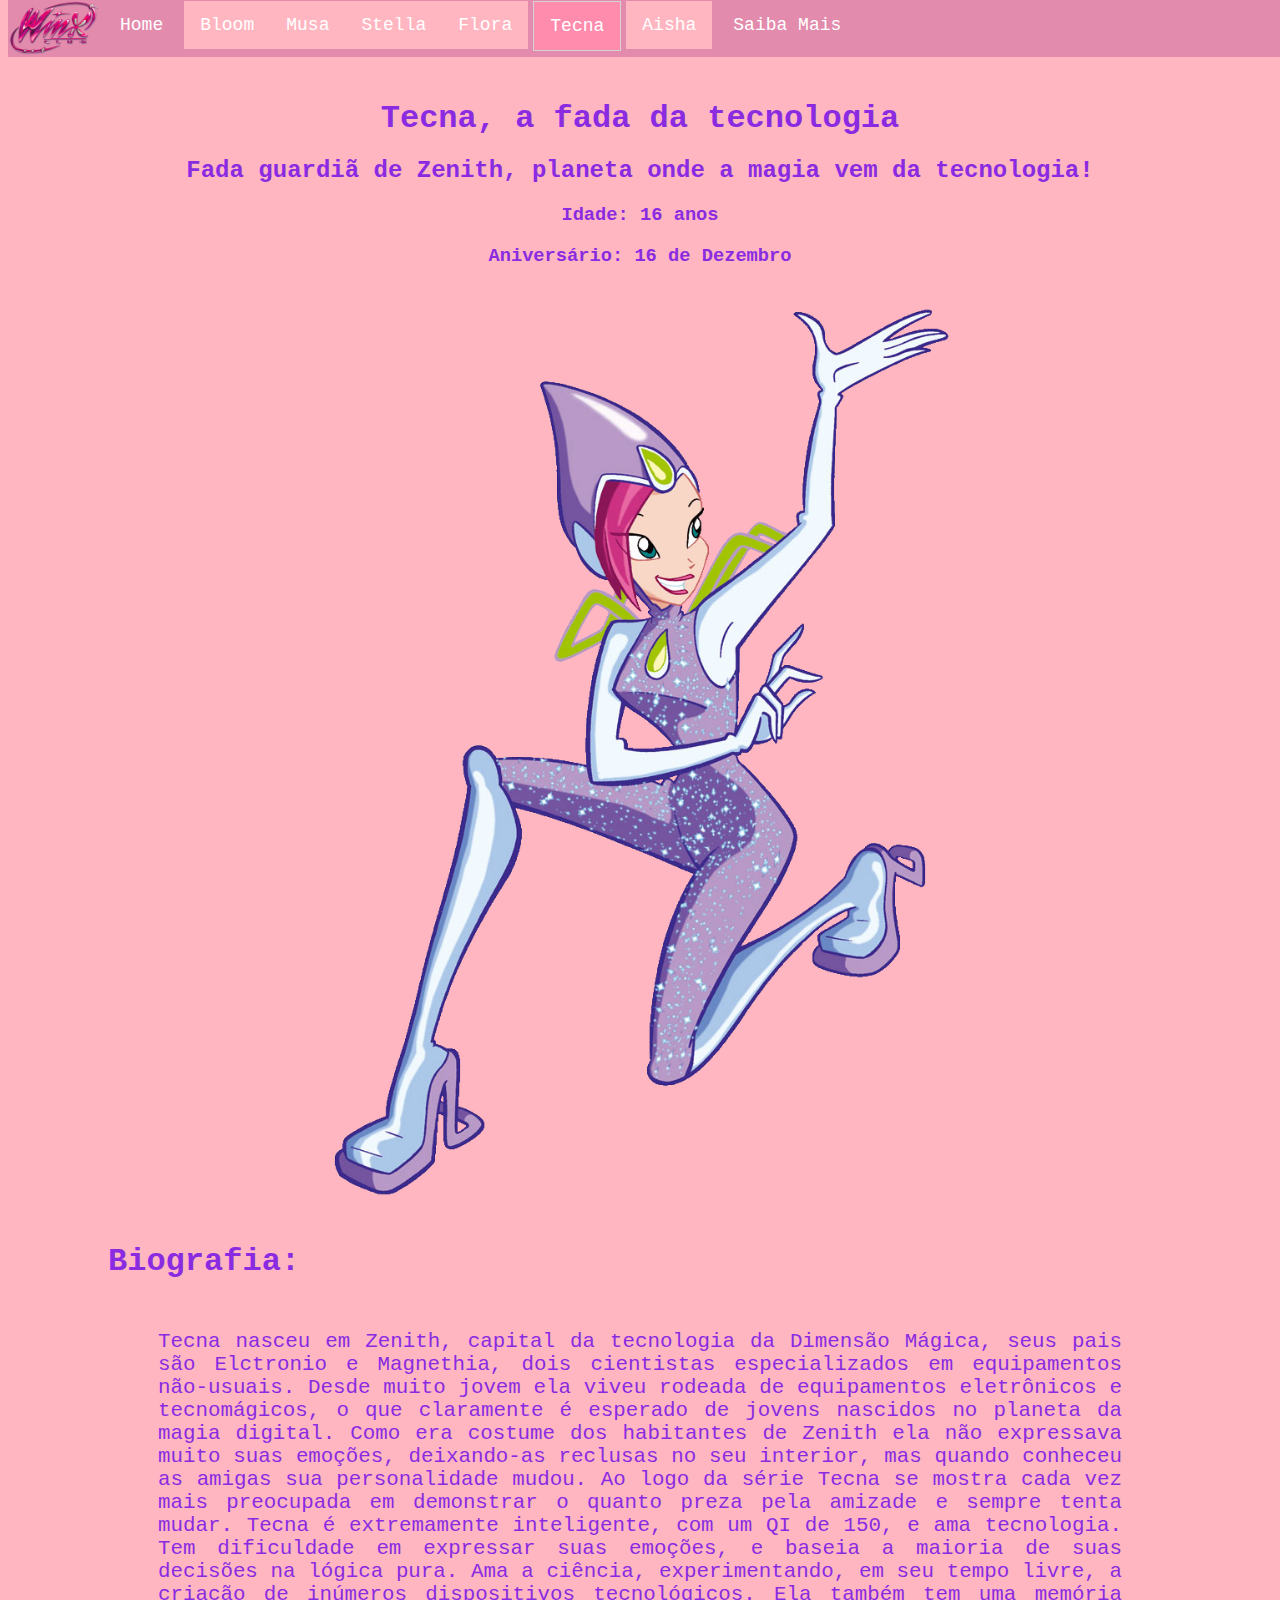
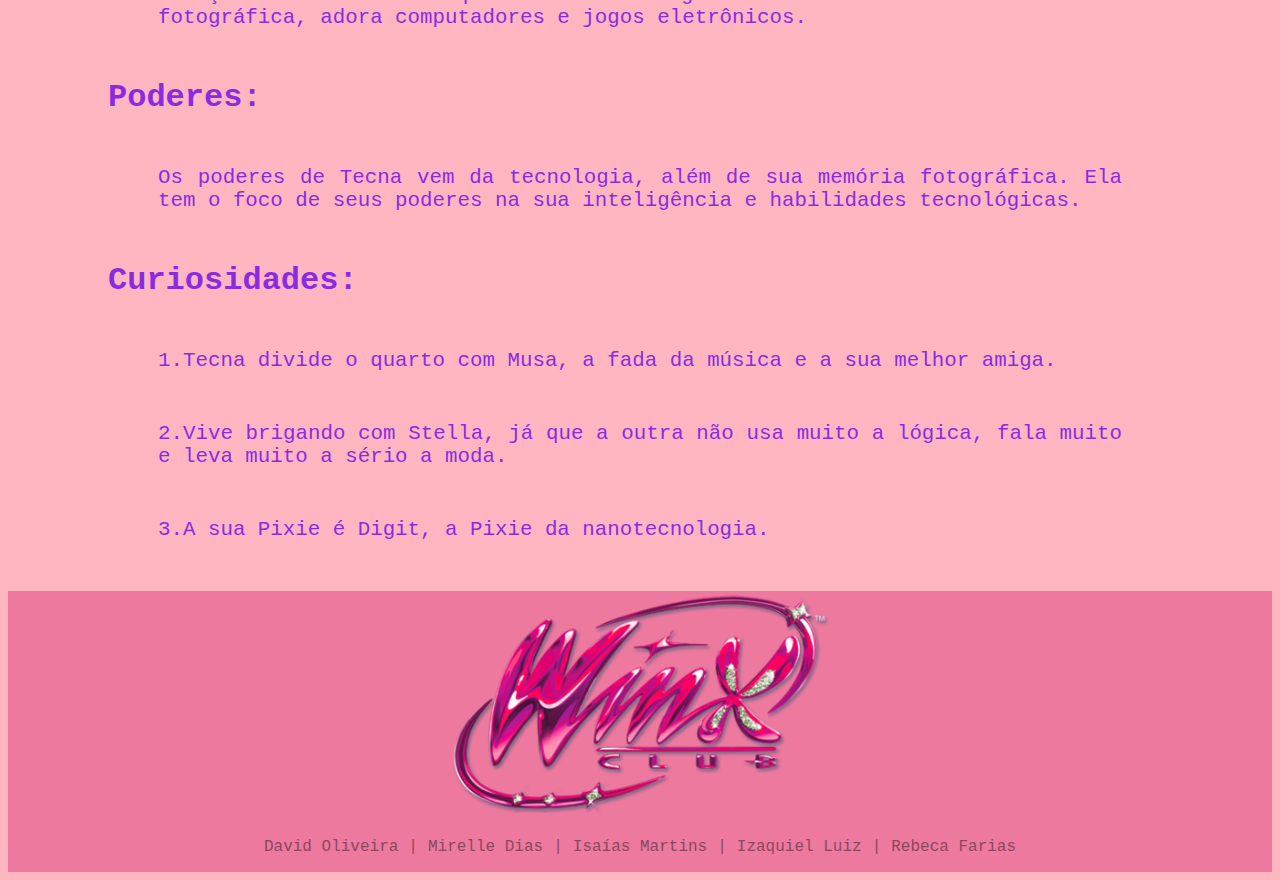
<file: tecna.html>
<!DOCTYPE html>

<html>

  <head>

    <title>Fã Page Winx</title>

    <meta charset="utf-8" />
    <meta name="viewport" content="width=device-width, initial-scale=1, shrink-to-fit=no">
    <meta name="keywords" content="Fanpage, win, intinfopweb20171, pweb,melhor web site" />
    <meta name="author" content="Izaquiel,Isaias,Rebeca,Deyvid,Mirelle" />
    <meta name="description" content="Fan page das winx">

    <script src="https://code.jquery.com/jquery-3.2.1.slim.min.js" integrity="sha384-KJ3o2DKtIkvYIK3UENzmM7KCkRr/rE9/Qpg6aAZGJwFDMVNA/GpGFF93hXpG5KkN" crossorigin="anonymous"></script>
    <script src="https://cdnjs.cloudflare.com/ajax/libs/popper.js/1.11.0/umd/popper.min.js" integrity="sha384-b/U6ypiBEHpOf/4+1nzFpr53nxSS+GLCkfwBdFNTxtclqqenISfwAzpKaMNFNmj4" crossorigin="anonymous"></script>
    <script src="https://maxcdn.bootstrapcdn.com/bootstrap/4.0.0-beta/js/bootstrap.min.js" integrity="sha384-h0AbiXch4ZDo7tp9hKZ4TsHbi047NrKGLO3SEJAg45jXxnGIfYzk4Si90RDIqNm1" crossorigin="anonymous"></script>
    <link rel="stylesheet" href="https://maxcdn.bootstrapcdn.com/bootstrap/4.0.0-beta/css/bootstrap.min.css" integrity="sha384-/Y6pD6FV/Vv2HJnA6t+vslU6fwYXjCFtcEpHbNJ0lyAFsXTsjBbfaDjzALeQsN6M" crossorigin="anonymous">
    <link href="css/app.css" rel="stylesheet" type="text/css" />


  </head>

  <body>

    <header>
      <ul>
        <li><img class="logo_navbar" src="img/winx_logo.png" /></li>

        <!-- A classe active é pra a barra indentificar que a página está nesse index, por exemplo, se
        o usuário estiver na home, a opção "home" vai ta diferente das outras, ENTÃO, coloque href="#" class="active"
        no <a> pertencente à sua página pra funcionar, e não esqueca de tirar o href="#" do HOME e botar
        href="index.html" no lugar.-->
        <li><a href="index.html">Home</a></li>

        <!-- Ponha o nome da sua fada "fada.html" e o nome de sua fada, E NAO ESQUECE DE COLOCAR
      class="active" e tirar do home-->
        <li><a href="bloom.html" class="fada">Bloom</a></li>
        <li><a href="musa.html" class="fada">Musa</a></li>
        <li><a href="stella.html" class="fada">Stella</a></li>
        <li><a href="flora.html" class="fada">Flora</a></li>
        <li><a href="#" class="active">Tecna</a></li>
        <li><a href="aisha.html" class="fada">Aisha</a></li>
        <li><a href=formulario.html>Saiba Mais</a></li>
  
      </ul>

    </header>

    <main>
     <h1 class="tecnatext"> Tecna, a fada da tecnologia </h1>
      <h2 class="tecnatext"> Fada guardiã de Zenith, planeta onde a magia vem da tecnologia!</h2>
      <h3 class="tecnatext"> Idade: 16 anos</h3>
      <h3 class="tecnatext"> Aniversário: 16 de Dezembro</h3>
      <img class="foto_fada" src="img/tecna1.png"/>

      <h4 class="tecnatext">Biografia:</h4>
        <p class="tecnatext">Tecna nasceu em Zenith, capital da tecnologia da Dimensão Mágica, seus pais são Elctronio e Magnethia, dois cientistas especializados em equipamentos não-usuais. Desde muito jovem ela viveu rodeada de equipamentos eletrônicos e tecnomágicos, o que claramente é esperado de jovens nascidos no planeta da magia digital. Como era costume dos habitantes de Zenith ela não expressava muito suas emoções, deixando-as reclusas no seu interior, mas quando conheceu as amigas sua personalidade mudou. Ao logo da série Tecna se mostra cada vez mais preocupada em demonstrar o quanto preza pela amizade e sempre tenta mudar. Tecna é extremamente inteligente, com um QI de 150, e ama tecnologia. Tem dificuldade em expressar suas emoções, e baseia a maioria de suas decisões na lógica pura. Ama a ciência, experimentando, em seu tempo livre, a criação de inúmeros dispositivos tecnológicos. Ela também tem uma memória fotográfica, adora computadores e jogos eletrônicos.</p>

       <h4 class="tecnatext">Poderes:</h4>
       <p class="tecnatext">Os poderes de Tecna vem da tecnologia, além de sua memória fotográfica. Ela tem o foco de seus poderes na sua inteligência e habilidades tecnológicas.</p>

       <h4 class="tecnatext">Curiosidades:</h4>
           <p class="tecnatext"> 1.Tecna divide o quarto com Musa, a fada da música e a sua melhor amiga.</p>
           <p class="tecnatext"> 2.Vive brigando com Stella, já que a outra não usa muito a lógica, fala muito e leva muito a sério a moda.</p>
           <p class="tecnatext"> 3.A sua Pixie é Digit, a Pixie da nanotecnologia.</p>


    </main>

    <footer>
         <img class="logo" src="img/winx_logo.png" alt="winx_logo"/>
          <dl>
            <dt>David Oliveira</dt>|
            <dt>Mirelle Dias</dt>|
            <dt>Isaías Martins</dt>|
            <dt>Izaquiel Luiz</dt>|
            <dt>Rebeca Farias</dt>
        </dl>
    </footer>


  </body>


</html>
</file>
<file: css/app.css>
/* label color */
   .input-field label {
     color: #000;
   }
   /* label focus color */
   .input-field input[type=text]:focus + label {
     color: #000;
   }
   /* label underline focus color */
   .input-field input[type=text]:focus {
     border-bottom: 1px solid #000;
     box-shadow: 0 1px 0 0 #000;
   }
   /* valid color */
   .input-field input[type=text].valid {
     border-bottom: 1px solid #000;
     box-shadow: 0 1px 0 0 #000;
   }
   /* invalid color */
   .input-field input[type=text].invalid {
     border-bottom: 1px solid #000;
     box-shadow: 0 1px 0 0 #000;
   }
   /* icon prefix focus color */
   .input-field .prefix.active {
     color: #000;
   }
body {
    background-color: lightpink;
    font-family: "Courier New", Courier, monospace;
    color:#8B475D;
}

main{
margin-top: 100px;
text-align: center;
}

header ul {
    list-style-type: none;
    margin: 0;
    padding: 1px;
    overflow: hidden;
    background-color: #e38bad;
    position: fixed;
    top: 0;
    width: 100%;
}

li {
    float: left;
}

main ul {
    list-style-type: none;
    background-color: #D02090;
    padding: 1px;
    overflow: hidden;
    margin:0;
    top:0;
    margin-top: -45px;
}

h1{
  margin-bottom: 15px;
}
h4{
  margin-left: 100px;
  font-size: 200%;
  text-align: justify
}

p{
  margin-right: 150px;
  margin-left: 150px;
  margin-top: 50px;
  margin-bottom: 50px;
  text-align: justify;
  font-size: 130%;
}

aside{
    display:block;
    text-align: center;
    margin-bottom: 60px;
}

aside a , .linkmain{
    color:#CD6889;
}

dl{
    display:inline-flex;
    margin-bottom: 1em;
    margin-left: 10;
    margin-right: 10;
    text-align: center;
}

dt{
    margin-right: 10px;
    margin-left: 10px;
}

li a {
    display: inline-table;
    color: white;
    text-align: center;
    padding: 14px 16px;
    text-decoration: none;
    font-size: 18px;
    margin-left: 5px;
    margin-right: 5px;
}

img {
    display: block;
    margin: auto;
    width: 50%;
}
li a:hover {
    background-color: #ff8bad;
}

.home {
    text-align: justify;
    margin-left: 95px;
    margin-top: 80px;
}
.fada{
  background-color: lightpink;
  margin-left: 0;
  margin-right: 0;
}


.active {
    background-color: #ff8bad;
    border: 1px solid lightgray;
}

.logo{
  margin-top: 40 px;
}
.logo_navbar{
    width: 90px;
}
.winx{
  display: block;
  margin: auto;
  width: 60%;
  margin-top: 40px;
  margin-bottom: 15px;
}
.foto_fada{
  margin-top: 30px;
  margin-bottom: 30px;
}
.musatext {
  color:crimson;
}

.bloomtext {
    color:dodgerblue;
}
.floratext {
    color: #C71585;
}
.tecnatext{
    color: #8A2BE2;
}
.aishatext{
    color: #2E8B57;
}

.stellatext{
    color: #FF6600;
}
footer {
    background-color: #EE799F;
    text-align: center;
}
footer img {
    width: 30%
}

form {
  margin-left: auto;
  margin-right: auto;
  width: 20em;
  font-size: 140%;
  text-align:left;
  margin-bottom: 200px;
}
</file>
